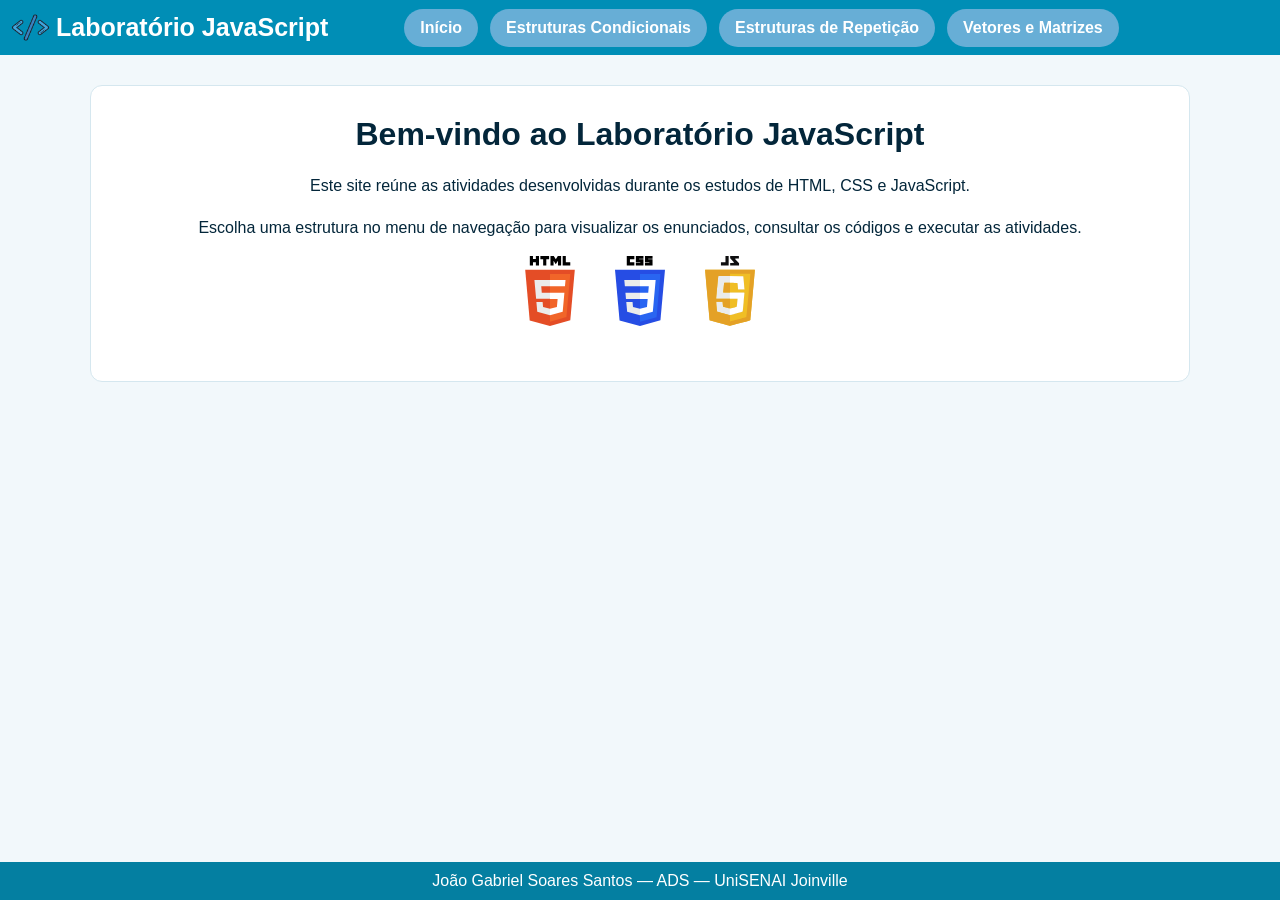
<file: index.html>
<!DOCTYPE html>
<html lang="pt-br">

<head>
    <meta charset="UTF-8">
    <meta name="viewport" content="width=device-width, initial-scale=1.0">

    <title>Laboratório JavaScript - Repositório de Atividades</title>

    <link rel="stylesheet" type="text/css" href="css/style.css">
</head>

<body>
    <header>
        <img src="img/logo.png" alt="Logo do Laboratório JavaScript">
        <h1>Laboratório JavaScript</h1>

        <nav class="menu-principal" aria-label="Navegação principal">
            <a class="opcao" href="index.html">Início</a>
            <a class="opcao" href="pages/condicionais/estruturas-condicionais.html">Estruturas Condicionais</a>
            <a class="opcao" href="pages/repeticao/estruturas-de-repeticao.html">Estruturas de Repetição</a>
            <a class="opcao" href="pages/arrays/arrays.html">Vetores e Matrizes</a>
        </nav>
    </header>

    <main>
        <section>
            <h2>Bem-vindo ao Laboratório JavaScript</h2>

            <p>
                Este site reúne as atividades desenvolvidas durante os estudos
                de HTML, CSS e JavaScript.
            </p>

            <p>
                Escolha uma estrutura no menu de navegação para visualizar os
                enunciados, consultar os códigos e executar as atividades.
            </p>
            <div class="tecnologias-pagina" role="group" aria-label="Tecnologias utilizadas no projeto">
                <img class="icone-tecnologia" src="img/html5.svg" alt="Logotipo do HTML5">
                <img class="icone-tecnologia" src="img/css3.svg" alt="Logotipo do CSS3">
                <img class="icone-tecnologia" src="img/javascript.svg" alt="Logotipo do JavaScript">
            </div>
        </section>
    </main>

    <footer>João Gabriel Soares Santos — ADS — UniSENAI Joinville</footer>
</body>

</html>
</file>
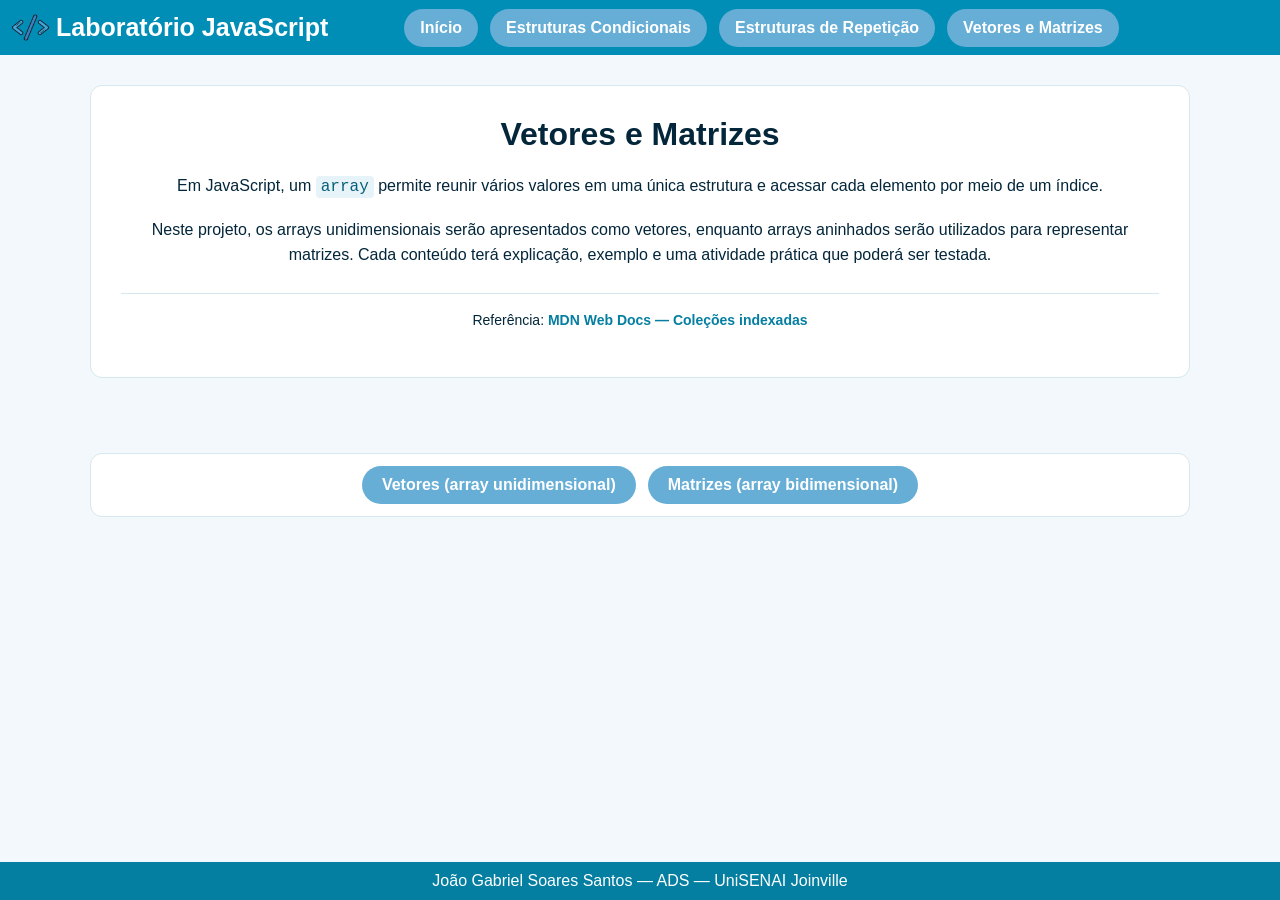
<file: pages/arrays/arrays.html>
<!DOCTYPE html>
<html lang="pt-br">

<head>
    <meta charset="UTF-8">
    <meta name="viewport" content="width=device-width, initial-scale=1.0">

    <title>Vetores e Matrizes - Laboratório JavaScript</title>

    <link rel="stylesheet" type="text/css" href="../../css/style.css">
</head>

<body>
    <header>
        <img src="../../img/logo.png" alt="Logo do Laboratório JavaScript">
        <h1>Laboratório JavaScript</h1>

        <nav class="menu-principal" aria-label="Navegação principal">
            <a class="opcao" href="../../index.html">Início</a>
            <a class="opcao" href="../condicionais/estruturas-condicionais.html">Estruturas Condicionais</a>
            <a class="opcao" href="../repeticao/estruturas-de-repeticao.html">Estruturas de Repetição</a>
            <a class="opcao" href="arrays.html">Vetores e Matrizes</a>
        </nav>
    </header>

    <main>
        <section class="introducao-categoria">
            <h2>Vetores e Matrizes</h2>

            <p>
                Em JavaScript, um <code>array</code> permite reunir vários valores
                em uma única estrutura e acessar cada elemento por meio de um índice.
            </p>

            <p>
                Neste projeto, os arrays unidimensionais serão apresentados como
                vetores, enquanto arrays aninhados serão utilizados para representar
                matrizes. Cada conteúdo terá explicação, exemplo e uma atividade prática
                que poderá ser testada.
            </p>

            <p class="fonte-conteudo">
                Referência:
                <a
                    href="https://developer.mozilla.org/pt-BR/docs/Web/JavaScript/Guide/Indexed_collections"
                    target="_blank" rel="noopener noreferrer">MDN Web Docs — Coleções indexadas
                </a>
            </p>
        </section>
    </main>

    <nav class="menu-conteudos" aria-label="Conteúdos de vetores e matrizes">
        <a class="opcao-conteudo" href="vetores.html">Vetores (array unidimensional)</a>
        <a class="opcao-conteudo" href="matrizes.html">Matrizes (array bidimensional)</a>
    </nav>

    <footer>João Gabriel Soares Santos — ADS — UniSENAI Joinville</footer>

</body>

</html>
</file>
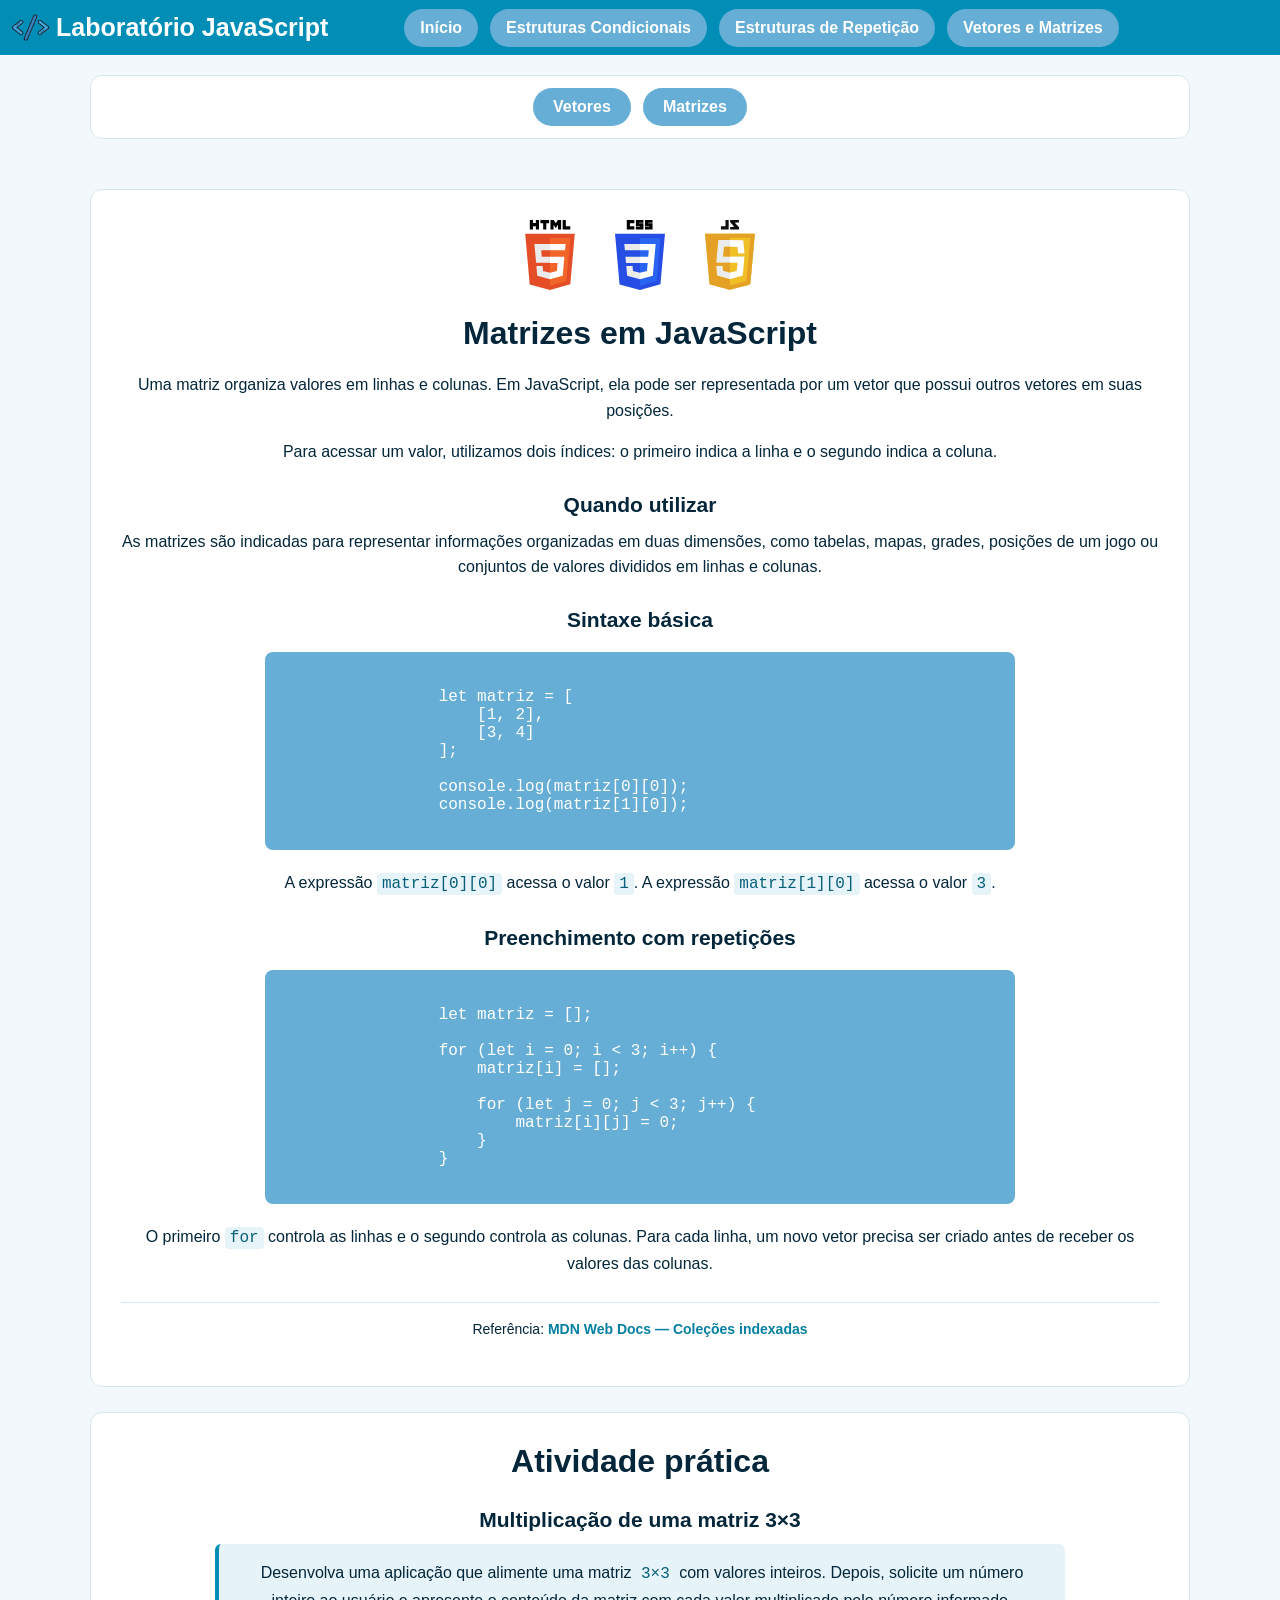
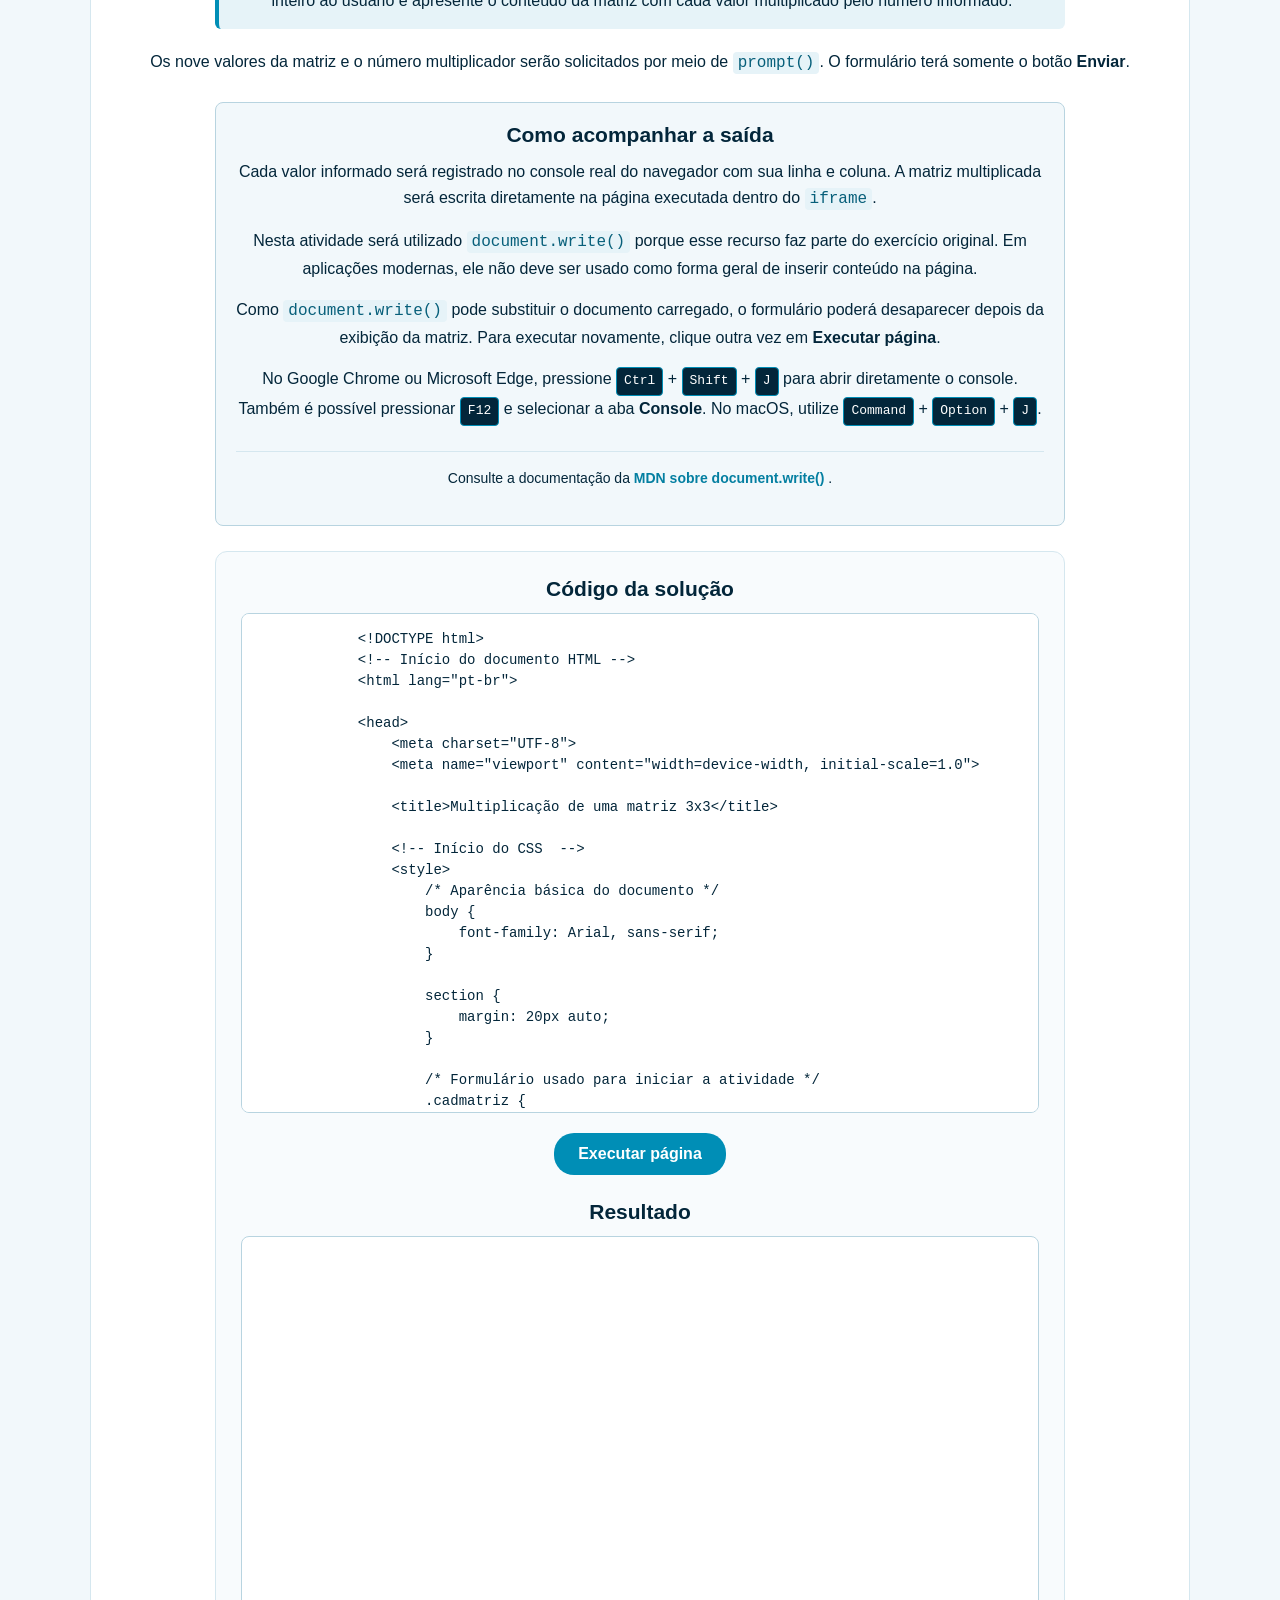
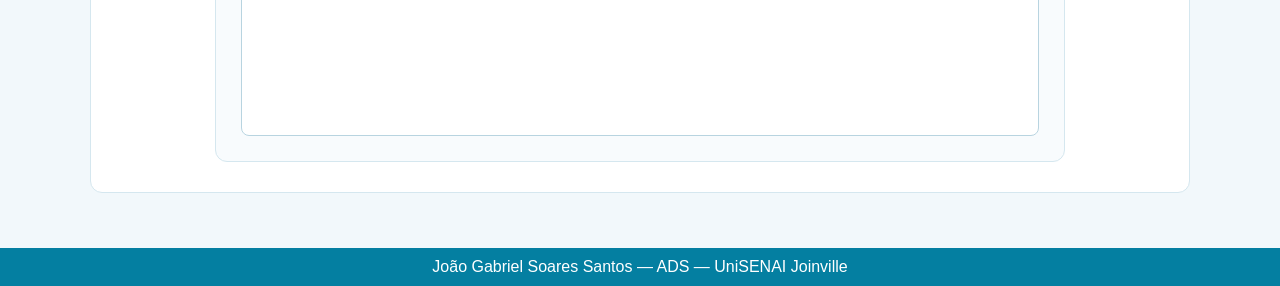
<file: pages/arrays/matrizes.html>
<!DOCTYPE html>
<html lang="pt-br">

<head>
    <meta charset="UTF-8">
    <meta name="viewport" content="width=device-width, initial-scale=1.0">

    <title>Matrizes - Laboratório JavaScript</title>

    <link rel="stylesheet" type="text/css" href="../../css/style.css">
</head>

<body>
    <header>
        <img src="../../img/logo.png" alt="Logo do Laboratório JavaScript">
        <h1>Laboratório JavaScript</h1>

        <nav class="menu-principal" aria-label="Navegação principal">
            <a class="opcao" href="../../index.html">Início</a>
            <a class="opcao" href="../condicionais/estruturas-condicionais.html">Estruturas Condicionais</a>
            <a class="opcao" href="../repeticao/estruturas-de-repeticao.html">Estruturas de Repetição</a>
            <a class="opcao" href="../arrays/arrays.html">Vetores e Matrizes</a>
        </nav>
    </header>

    <nav class="menu-conteudos" aria-label="Conteúdos de vetores e matrizes">
        <a class="opcao-conteudo" href="vetores.html">Vetores</a>
        <a class="opcao-conteudo" href="matrizes.html">Matrizes</a>
    </nav>

    <main>
        <section class="explicacao-estrutura">
            <div class="tecnologias-pagina">
                <img src="../../img/html5.svg" alt="HTML5">
                <img src="../../img/css3.svg" alt="CSS3">
                <img src="../../img/javascript.svg" alt="JavaScript">
            </div>

            <h2>Matrizes em JavaScript</h2>

            <p>
                Uma matriz organiza valores em linhas e colunas. Em JavaScript,
                ela pode ser representada por um vetor que possui outros vetores
                em suas posições.
            </p>

            <p>
                Para acessar um valor, utilizamos dois índices: o primeiro indica
                a linha e o segundo indica a coluna.
            </p>

            <h3>Quando utilizar</h3>

            <p>
                As matrizes são indicadas para representar informações organizadas
                em duas dimensões, como tabelas, mapas, grades, posições de um jogo
                ou conjuntos de valores divididos em linhas e colunas.
            </p>

            <h3>Sintaxe básica</h3>

            <pre><code>
                let matriz = [
                    [1, 2],
                    [3, 4]
                ];

                console.log(matriz[0][0]);
                console.log(matriz[1][0]);
            </code></pre>

            <p>
                A expressão <code>matriz[0][0]</code> acessa o valor
                <code>1</code>. A expressão <code>matriz[1][0]</code>
                acessa o valor <code>3</code>.
            </p>

            <h3>Preenchimento com repetições</h3>

            <pre><code>
                let matriz = [];

                for (let i = 0; i &lt; 3; i++) {
                    matriz[i] = [];

                    for (let j = 0; j &lt; 3; j++) {
                        matriz[i][j] = 0;
                    }
                }
            </code></pre>

            <p>
                O primeiro <code>for</code> controla as linhas e o segundo
                controla as colunas. Para cada linha, um novo vetor precisa ser
                criado antes de receber os valores das colunas.
            </p>

            <p class="fonte-conteudo">
                Referência:
                <a
                    href="https://developer.mozilla.org/pt-BR/docs/Web/JavaScript/Guide/Indexed_collections"
                    target="_blank"
                    rel="noopener noreferrer">
                    MDN Web Docs — Coleções indexadas
                </a>
            </p>
        </section>

        <section class="atividade-estrutura">
            <h2>Atividade prática</h2>
            <h3>Multiplicação de uma matriz 3×3</h3>

            <p class="enunciado-atividade">
                Desenvolva uma aplicação que alimente uma matriz
                <code>3×3</code> com valores inteiros. Depois, solicite um número
                inteiro ao usuário e apresente o conteúdo da matriz com cada valor
                multiplicado pelo número informado.
            </p>

            <p>
                Os nove valores da matriz e o número multiplicador serão
                solicitados por meio de <code>prompt()</code>. O formulário terá
                somente o botão <strong>Enviar</strong>.
            </p>

            <div class="orientacao-console">
                <h3>Como acompanhar a saída</h3>

                <p>
                    Cada valor informado será registrado no console real do
                    navegador com sua linha e coluna. A matriz multiplicada será
                    escrita diretamente na página executada dentro do
                    <code>iframe</code>.
                </p>

                <p>
                    Nesta atividade será utilizado <code>document.write()</code>
                    porque esse recurso faz parte do exercício original. Em
                    aplicações modernas, ele não deve ser usado como forma geral
                    de inserir conteúdo na página.
                </p>

                <p>
                    Como <code>document.write()</code> pode substituir o documento
                    carregado, o formulário poderá desaparecer depois da exibição
                    da matriz. Para executar novamente, clique outra vez em
                    <strong>Executar página</strong>.
                </p>

                <p>
                    No Google Chrome ou Microsoft Edge, pressione
                    <kbd>Ctrl</kbd> + <kbd>Shift</kbd> + <kbd>J</kbd>
                    para abrir diretamente o console. Também é possível pressionar
                    <kbd>F12</kbd> e selecionar a aba <strong>Console</strong>.
                    No macOS, utilize
                    <kbd>Command</kbd> + <kbd>Option</kbd> + <kbd>J</kbd>.
                </p>

                <p class="fonte-conteudo">
                    Consulte a documentação da
                    <a
                        href="https://developer.mozilla.org/en-US/docs/Web/API/Document/write"
                        target="_blank" rel="noopener noreferrer"> MDN sobre document.write()
                    </a>.
                </p>
            </div>

            <div class="testador-atividade">
                <h3>Código da solução</h3>

                <textarea readonly id="codigo-matrizes" name="fonte">
            <!DOCTYPE html>
            <!-- Início do documento HTML -->
            <html lang="pt-br">

            <head>
                <meta charset="UTF-8">
                <meta name="viewport" content="width=device-width, initial-scale=1.0">

                <title>Multiplicação de uma matriz 3x3</title>

                <!-- Início do CSS  -->
                <style>
                    /* Aparência básica do documento */
                    body {
                        font-family: Arial, sans-serif;
                    }

                    section {
                        margin: 20px auto;
                    }

                    /* Formulário usado para iniciar a atividade */
                    .cadmatriz {
                        width: 300px;
                        margin: 0 auto 10px;
                        font-weight: bold;
                    }

                    .cadmatriz button {
                        display: block;
                        width: 40%;
                        margin: 0 auto;
                        background-color: #b1ccf5;
                        font-weight: bold;
                        font-size: 16px;
                    }

                    h2 {
                        margin-top: 0;
                        margin-bottom: 10px;
                        text-align: center;
                        font-size: 50px;
                    }
                </style>
                <!-- Fim do CSS -->
            </head>

            <!-- Início do conteúdo HTML -->
            <body>

                <section>
                    <h2>Multiplicação de uma matriz 3×3</h2>

                    <form name="frmmatriz" action="#" method="get" onsubmit="return validaFormulario()">

                        <fieldset class="cadmatriz">
                            <legend>Executar multiplicação</legend>

                            <br><br>

                            <button type="submit">Enviar</button>
                        </fieldset>
                    </form>
                </section>

                <!-- Fim do conteúdo HTML -->

                <!-- Início do JavaScript  -->
                <script type="text/javascript">
                    function validaFormulario() {
                        // Estado inicial: matriz vazia e quantidade de linhas e colunas.
                        let matriz = [];
                        let linhas = 3;
                        let colunas = 3;

                        // Entrada: percorre linhas e colunas para preencher a matriz.
                        for (let i = 0; i < linhas; i++) {
                            matriz[i] = [];

                            for (let j = 0; j < colunas; j++) {
                                matriz[i][j] = parseInt(prompt(`Digite o valor da linha ${i + 1} e coluna ${j + 1}:`));

                                console.log(`O valor informado para a linha ${i + 1}, coluna ${j + 1} é: ${matriz[i][j]}`);
                            }
                        }

                        // Entrada complementar: recebe o número usado na multiplicação.
                        let numeroInformado = parseInt(prompt("Digite um número inteiro para multiplicar a matriz:"));

                        // Saída: escreve o título e o resultado no documento executado.
                        document.write("<h2>Matriz multiplicada por " + numeroInformado + "</h2>");

                        // Processamento: percorre novamente a matriz e multiplica cada posição.
                        for (let i = 0; i < linhas; i++) {
                            for (let j = 0; j < colunas; j++) {
                                document.write((matriz[i][j] * numeroInformado) + "&nbsp;&nbsp;");
                            }

                            document.write("<br>");
                        }

                        return false;
                    }
                </script>
                <!-- Fim do JavaScript -->

            </body>

            </html>
            <!-- Fim do documento HTML -->
                </textarea>

                <button
                    type="button"
                    onclick="document.getElementById('resultado-matrizes').srcdoc =
                            document.getElementById('codigo-matrizes').value;">
                    Executar página
                </button>

                <h3>Resultado</h3>

                <iframe
                    id="resultado-matrizes"
                    title="Resultado da atividade de multiplicação de uma matriz 3 por 3"
                    sandbox="allow-scripts allow-forms allow-modals">
                </iframe>
            </div>
        </section>
    </main>

    <footer>João Gabriel Soares Santos — ADS — UniSENAI Joinville</footer>

</body>

</html>
</file>
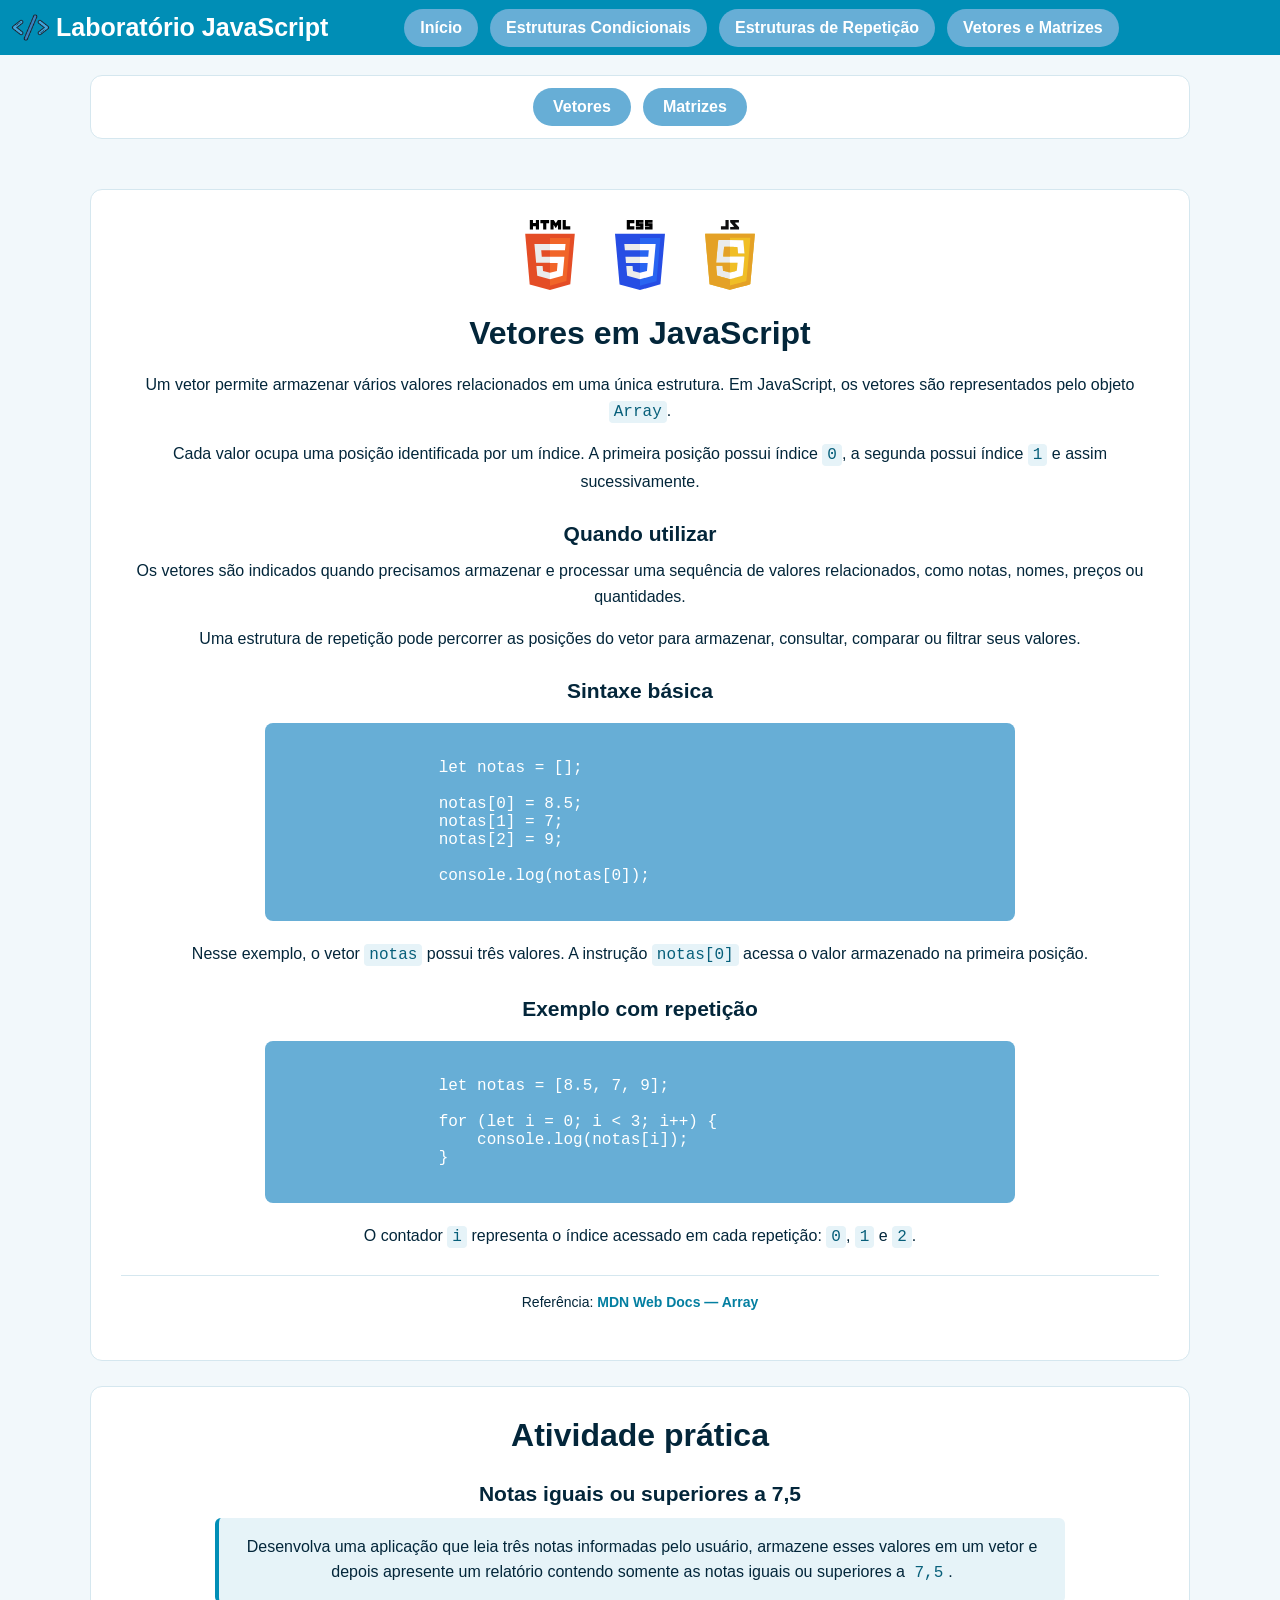
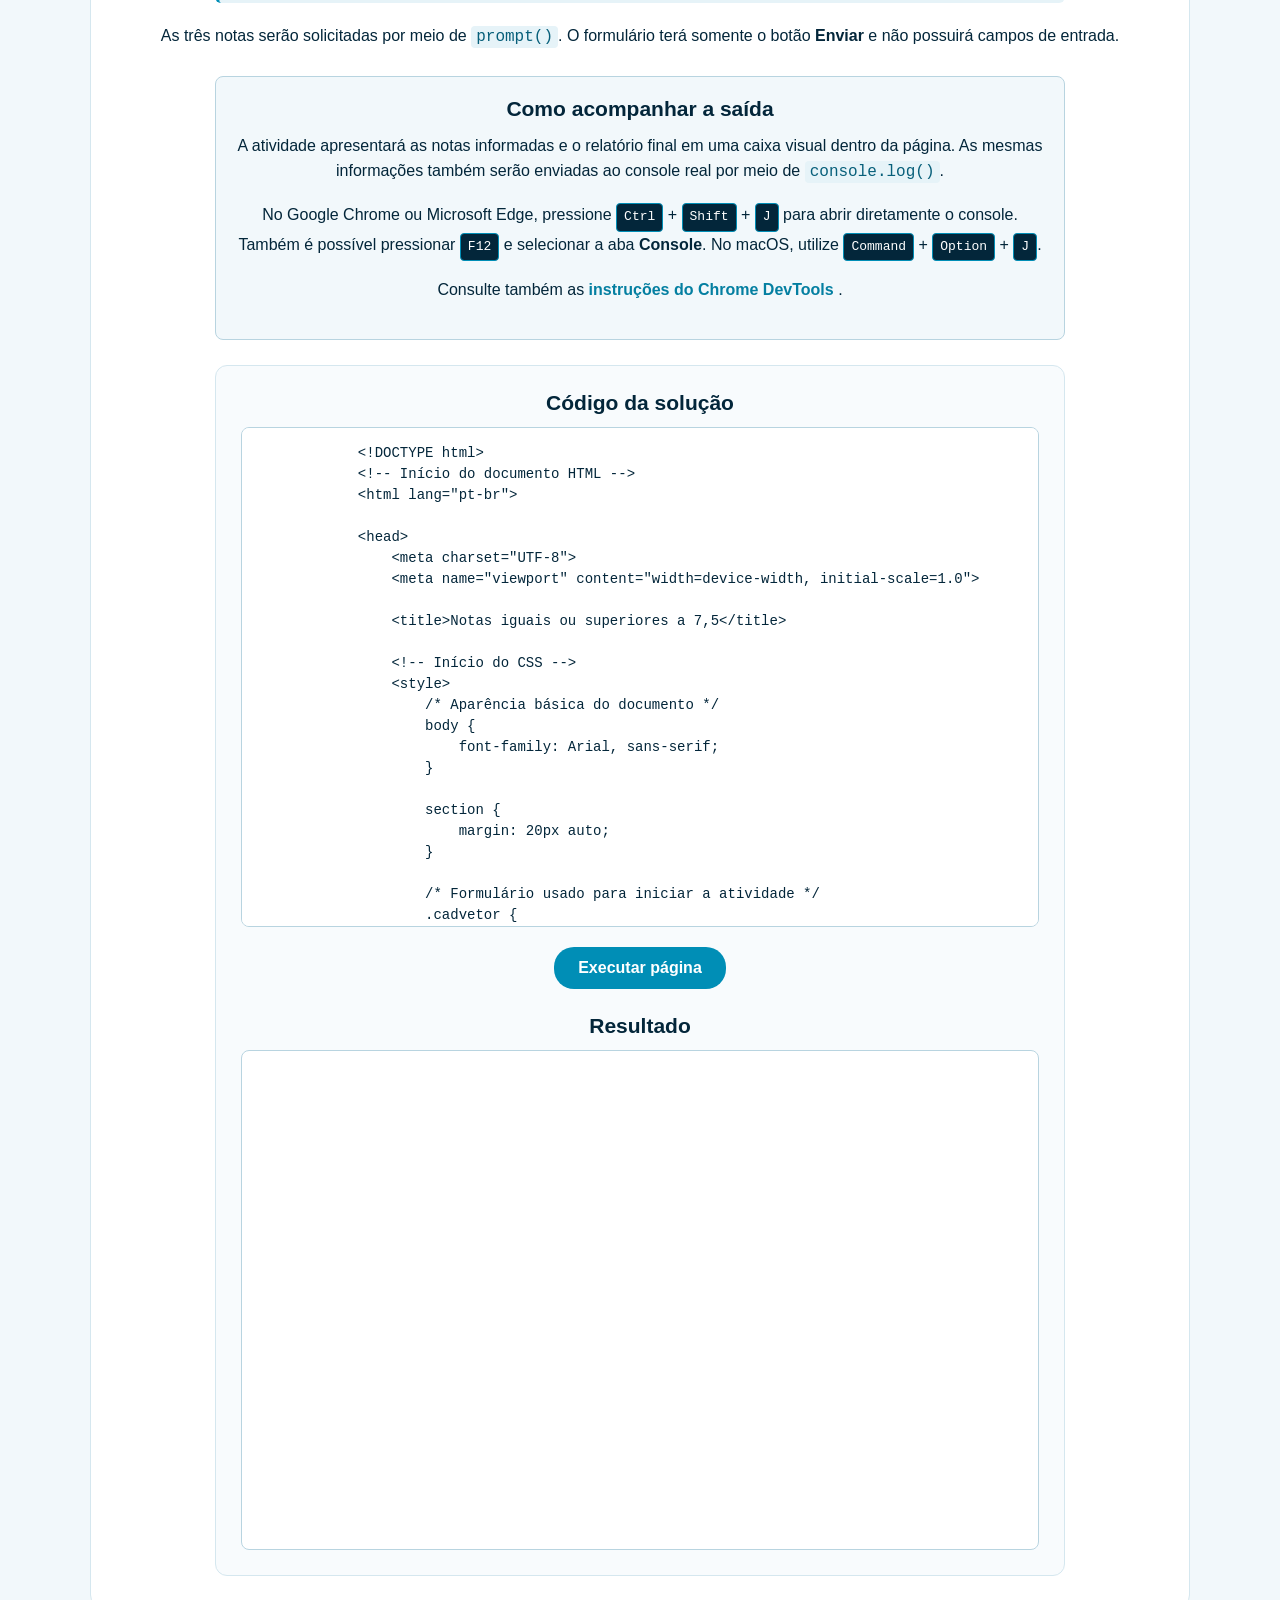
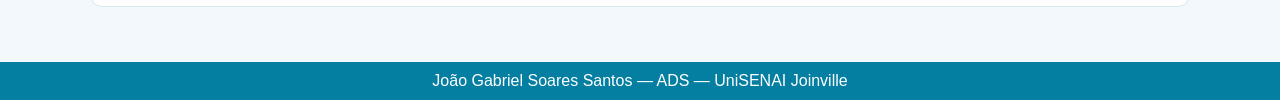
<file: pages/arrays/vetores.html>
<!DOCTYPE html>
<html lang="pt-br">

<head>
    <meta charset="UTF-8">
    <meta name="viewport" content="width=device-width, initial-scale=1.0">

    <title>Vetores - Laboratório JavaScript</title>

    <link rel="stylesheet" type="text/css" href="../../css/style.css">
</head>

<body>
    <header>
        <img src="../../img/logo.png" alt="Logo do Laboratório JavaScript">
        <h1>Laboratório JavaScript</h1>

        <nav class="menu-principal" aria-label="Navegação principal">
            <a class="opcao" href="../../index.html">Início</a>
            <a class="opcao" href="../condicionais/estruturas-condicionais.html">Estruturas Condicionais</a>
            <a class="opcao" href="../repeticao/estruturas-de-repeticao.html">Estruturas de Repetição</a>
            <a class="opcao" href="../arrays/arrays.html">Vetores e Matrizes</a>
        </nav>
    </header>

    <nav class="menu-conteudos" aria-label="Conteúdos de vetores e matrizes">
        <a class="opcao-conteudo" href="vetores.html">Vetores</a>
        <a class="opcao-conteudo" href="matrizes.html">Matrizes</a>
    </nav>

    <main>
        <section class="explicacao-estrutura">
            <div class="tecnologias-pagina">
                <img src="../../img/html5.svg" alt="HTML5">
                <img src="../../img/css3.svg" alt="CSS3">
                <img src="../../img/javascript.svg" alt="JavaScript">
            </div>

            <h2>Vetores em JavaScript</h2>

            <p>
                Um vetor permite armazenar vários valores relacionados em uma
                única estrutura. Em JavaScript, os vetores são representados
                pelo objeto <code>Array</code>.
            </p>

            <p>
                Cada valor ocupa uma posição identificada por um índice.
                A primeira posição possui índice <code>0</code>, a segunda
                possui índice <code>1</code> e assim sucessivamente.
            </p>

            <h3>Quando utilizar</h3>

            <p>
                Os vetores são indicados quando precisamos armazenar e processar
                uma sequência de valores relacionados, como notas, nomes, preços
                ou quantidades.
            </p>

            <p>
                Uma estrutura de repetição pode percorrer as posições do vetor
                para armazenar, consultar, comparar ou filtrar seus valores.
            </p>

            <h3>Sintaxe básica</h3>

            <pre><code>
                let notas = [];

                notas[0] = 8.5;
                notas[1] = 7;
                notas[2] = 9;

                console.log(notas[0]);
            </code></pre>

            <p>
                Nesse exemplo, o vetor <code>notas</code> possui três valores.
                A instrução <code>notas[0]</code> acessa o valor armazenado na
                primeira posição.
            </p>

            <h3>Exemplo com repetição</h3>

            <pre><code>
                let notas = [8.5, 7, 9];

                for (let i = 0; i &lt; 3; i++) {
                    console.log(notas[i]);
                }
            </code></pre>

            <p>
                O contador <code>i</code> representa o índice acessado em cada
                repetição: <code>0</code>, <code>1</code> e <code>2</code>.
            </p>

            <p class="fonte-conteudo">
                Referência:
                <a
                    href="https://developer.mozilla.org/pt-BR/docs/Web/JavaScript/Reference/Global_Objects/Array"
                    target="_blank" rel="noopener noreferrer"> MDN Web Docs — Array
                </a>
            </p>
        </section>

        <section class="atividade-estrutura">
            <h2>Atividade prática</h2>
            <h3>Notas iguais ou superiores a 7,5</h3>

            <p class="enunciado-atividade">
                Desenvolva uma aplicação que leia três notas informadas pelo
                usuário, armazene esses valores em um vetor e depois apresente
                um relatório contendo somente as notas iguais ou superiores
                a <code>7,5</code>.
            </p>

            <p>
                As três notas serão solicitadas por meio de
                <code>prompt()</code>. O formulário terá somente o botão
                <strong>Enviar</strong> e não possuirá campos de entrada.
            </p>

            <div class="orientacao-console">
                <h3>Como acompanhar a saída</h3>

                <p>
                    A atividade apresentará as notas informadas e o relatório
                    final em uma caixa visual dentro da página. As mesmas
                    informações também serão enviadas ao console real por meio
                    de <code>console.log()</code>.
                </p>

                <p>
                    No Google Chrome ou Microsoft Edge, pressione
                    <kbd>Ctrl</kbd> + <kbd>Shift</kbd> + <kbd>J</kbd>
                    para abrir diretamente o console. Também é possível pressionar
                    <kbd>F12</kbd> e selecionar a aba <strong>Console</strong>.
                    No macOS, utilize
                    <kbd>Command</kbd> + <kbd>Option</kbd> + <kbd>J</kbd>.
                </p>

                <p>
                    Consulte também as
                    <a
                        href="https://developer.chrome.com/docs/devtools/open/"
                        target="_blank" rel="noopener noreferrer">
                        instruções do Chrome DevTools
                    </a>.
                </p>
            </div>

            <div class="testador-atividade">
                <h3>Código da solução</h3>

                <textarea readonly id="codigo-vetores" name="fonte">
            <!DOCTYPE html>
            <!-- Início do documento HTML -->
            <html lang="pt-br">

            <head>
                <meta charset="UTF-8">
                <meta name="viewport" content="width=device-width, initial-scale=1.0">

                <title>Notas iguais ou superiores a 7,5</title>

                <!-- Início do CSS -->
                <style>
                    /* Aparência básica do documento */
                    body {
                        font-family: Arial, sans-serif;
                    }

                    section {
                        margin: 20px auto;
                    }

                    /* Formulário usado para iniciar a atividade */
                    .cadvetor {
                        width: 300px;
                        margin: 0 auto 10px;
                        font-weight: bold;
                    }

                    .cadvetor button {
                        display: block;
                        width: 40%;
                        margin: 0 auto;
                        background-color: #b1ccf5;
                        font-weight: bold;
                        font-size: 16px;
                    }

                    h2 {
                        margin-top: 0;
                        margin-bottom: 10px;
                        text-align: center;
                        font-size: 50px;
                    }

                    /* Título e caixa que reproduzem visualmente a saída do console */
                    .titulo-console {
                        margin-bottom: 8px;
                        text-align: center;
                    }

                    .console-saida {
                        box-sizing: border-box;
                        width: 90%;
                        max-width: 650px;
                        min-height: 80px;
                        margin: 20px auto;
                        padding: 10px;
                        overflow-wrap: anywhere;
                        color: #f5f5f5;
                        background-color: #1e1e1e;
                        border-radius: 4px;
                        font-family: Consolas, "Courier New", monospace;
                        line-height: 1.5;
                        white-space: pre-wrap;
                    }
                </style>
                <!-- Fim do CSS -->
            </head>

            <!-- Início do conteúdo HTML -->
            <body>

                <section>
                    <h2>Notas iguais ou superiores a 7,5</h2>

                    <form
                        name="frmvetor"
                        action="#"
                        method="get"
                        onsubmit="return validaFormulario()">

                        <fieldset class="cadvetor">
                            <legend>Consultar notas</legend>

                            <br><br>

                            <button type="submit">Enviar</button>
                        </fieldset>
                    </form>

                    <h3 class="titulo-console">Saída do console</h3>

                    <pre
                        id="console-saida"
                        class="console-saida">A saída aparecerá aqui.</pre>
                </section>

                <!-- Fim do conteúdo HTML visível -->

                <!-- Início do JavaScript -->
                <script type="text/javascript">
                    function validaFormulario() {
                        let consoleSaida = document.getElementById("console-saida");

                        consoleSaida.textContent = "";

                        // Estado inicial: índice de repetição e vetor que armazenará as notas.
                        let i;
                        let notas = [];

                        // Entrada: preenche as três posições do vetor.
                        for (i = 0; i < 3; i++) {
                            notas[i] = parseFloat(prompt("Digite a " + (i+1) + "ª nota:"));

                            let mensagemNota = "A nota informada para a posição " + (i+1) + " é: " + notas[i];

                            console.log(mensagemNota);
                            consoleSaida.textContent += mensagemNota + "\n";
                        }

                        // Prepara o título que separa a coleta do relatório final.
                        let tituloRelatorio = "Notas iguais ou superiores a 7,5";

                        console.log("");
                        console.log("");
                        console.log(tituloRelatorio);

                        consoleSaida.textContent += "\n\n" + tituloRelatorio + "\n";

                        // Processamento e saída: exibe somente as notas a partir de 7,5.
                        for (i = 0; i < 3; i++) {
                            if (notas[i] >= 7.5) {
                                console.log(notas[i]);
                                consoleSaida.textContent += notas[i] + "\n";
                            }
                        }

                        return false;
                    }
                </script>
                <!-- Fim do JavaScript -->

            </body>

            </html>
            <!-- Fim do documento HTML -->
                </textarea>

                <button
                    type="button"
                    onclick="document.getElementById('resultado-vetores').srcdoc =
                            document.getElementById('codigo-vetores').value;">
                    Executar página
                </button>

                <h3>Resultado</h3>

                <iframe
                    id="resultado-vetores"
                    title="Resultado da atividade de notas iguais ou superiores a 7,5"
                    sandbox="allow-scripts allow-forms allow-modals">
                </iframe>
            </div>
        </section>
    </main>

    <footer>João Gabriel Soares Santos — ADS — UniSENAI Joinville</footer>

</body>

</html>
</file>
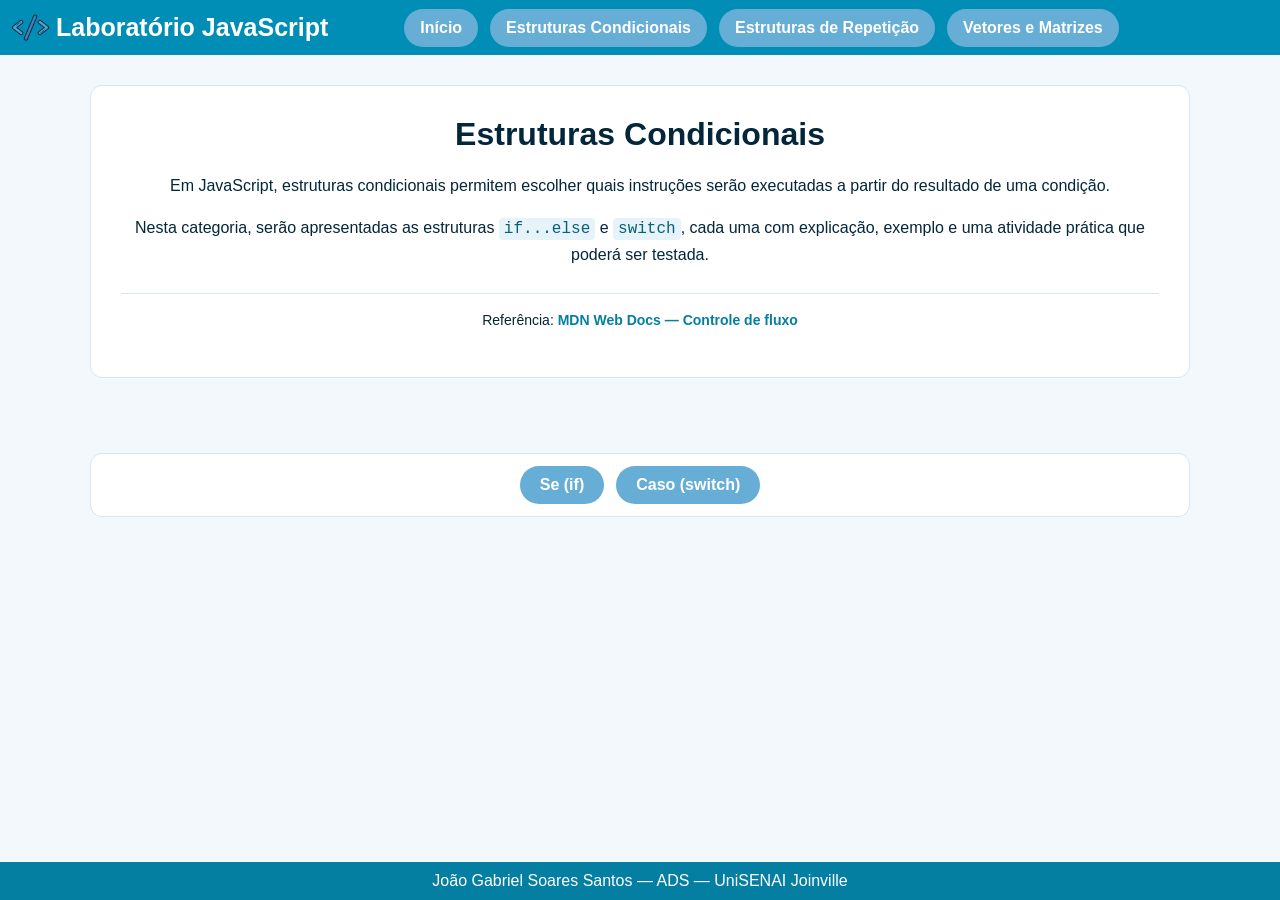
<file: pages/condicionais/estruturas-condicionais.html>
<!DOCTYPE html>
<html lang="pt-br">

<head>
    <meta charset="UTF-8">
    <meta name="viewport" content="width=device-width, initial-scale=1.0">

    <title>Estruturas Condicionais - Laboratório JavaScript</title>

    <link rel="stylesheet" type="text/css" href="../../css/style.css">
</head>

<body>
    <header>
        <img src="../../img/logo.png" alt="Logo do Laboratório JavaScript">
        <h1>Laboratório JavaScript</h1>

        <nav class="menu-principal" aria-label="Navegação principal">
            <a class="opcao" href="../../index.html">Início</a>
            <a class="opcao" href="estruturas-condicionais.html">Estruturas Condicionais</a>
            <a class="opcao" href="../repeticao/estruturas-de-repeticao.html">Estruturas de Repetição</a>
            <a class="opcao" href="../arrays/arrays.html">Vetores e Matrizes</a>
        </nav>
    </header>

    <main>
        <section class="introducao-categoria">
            <h2>Estruturas Condicionais</h2>

            <p>
                Em JavaScript, estruturas condicionais permitem escolher quais
                instruções serão executadas a partir do resultado de uma condição.
            </p>

            <p>
                Nesta categoria, serão apresentadas as estruturas <code>if...else</code> e <code>switch</code>,
                cada uma com explicação, exemplo e uma atividade prática que poderá ser testada.
            </p>

            <p class="fonte-conteudo">
                Referência:
                <a
                    href="https://developer.mozilla.org/pt-BR/docs/Web/JavaScript/Guide/Control_flow_and_error_handling"
                    target="_blank" rel="noopener noreferrer"> MDN Web Docs — Controle de fluxo
                </a>
            </p>
        </section>
    </main>

    <nav class="menu-conteudos" aria-label="Conteúdos de estruturas condicionais">
        <a class="opcao-conteudo" href="if.html">Se (if)</a>
        <a class="opcao-conteudo" href="switch.html">Caso (switch)</a>
    </nav>

    <footer>João Gabriel Soares Santos — ADS — UniSENAI Joinville</footer>

</body>

</html>
</file>
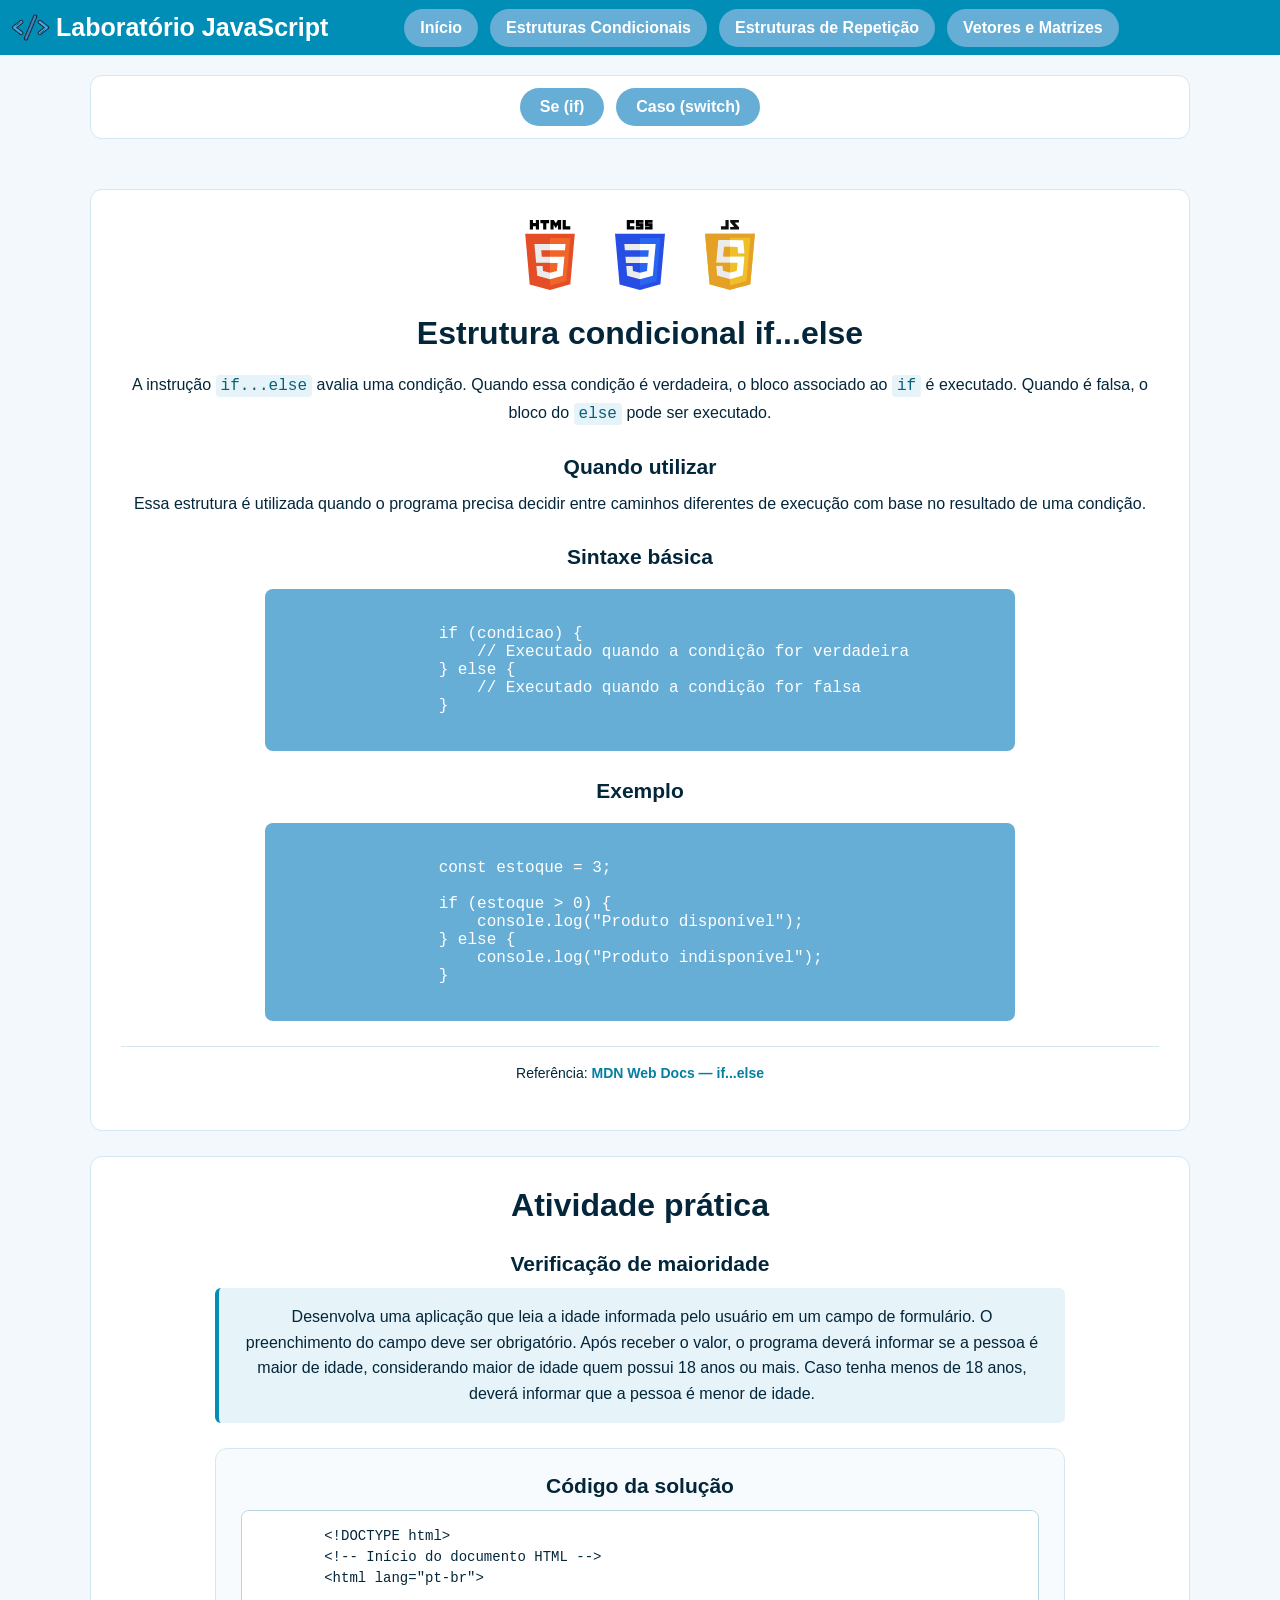
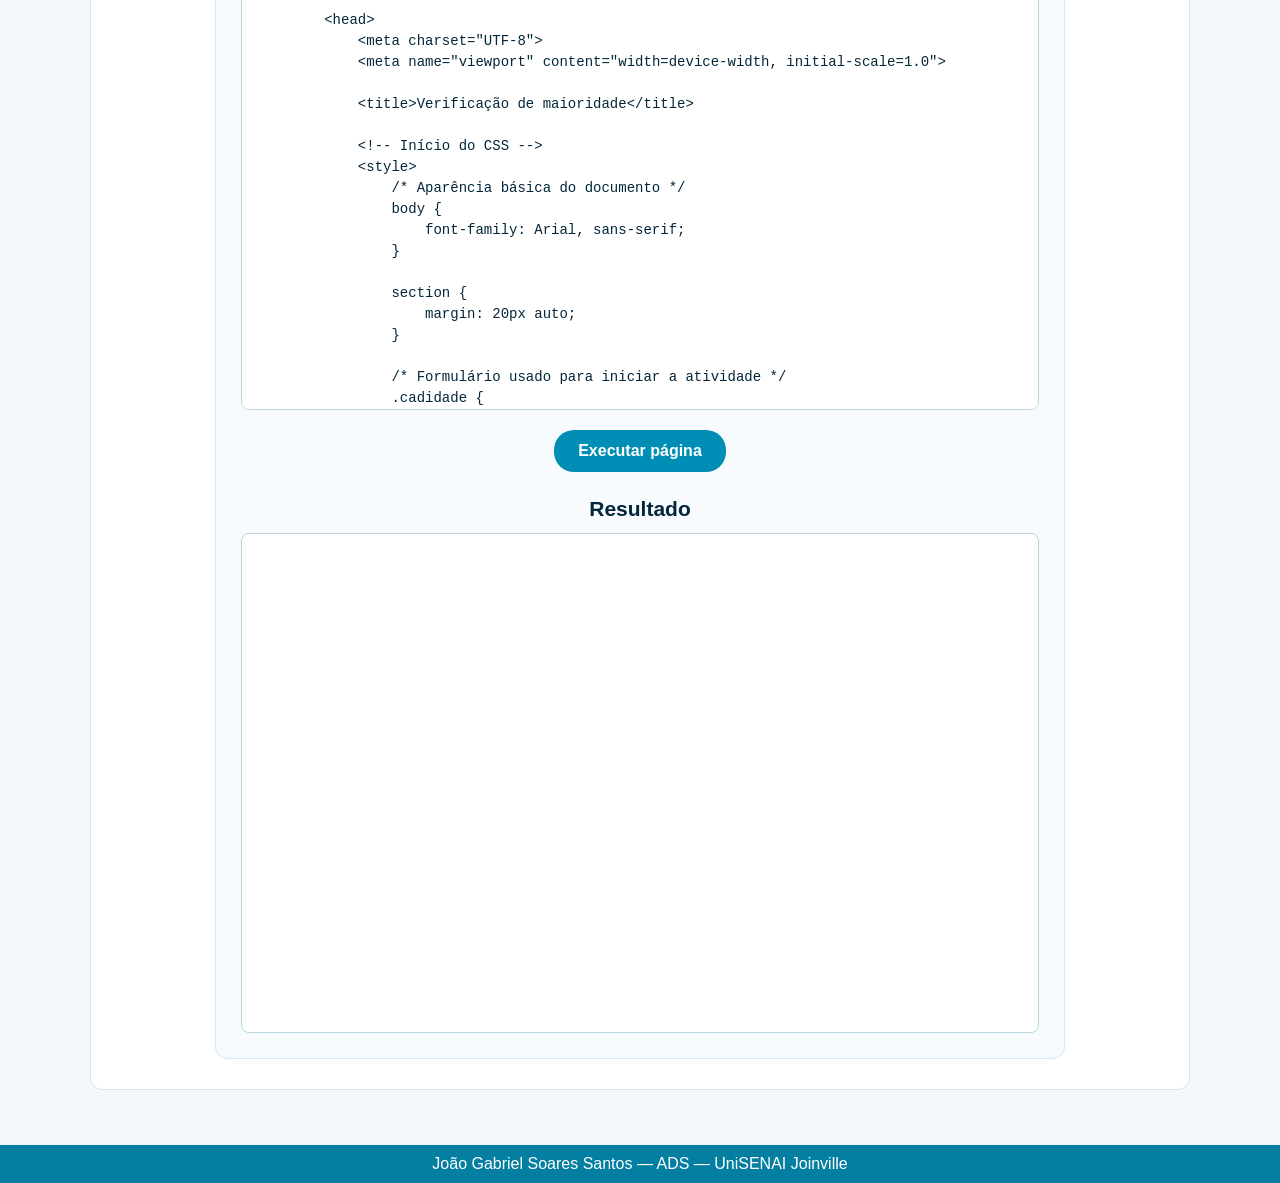
<file: pages/condicionais/if.html>
<!DOCTYPE html>
<html lang="pt-br">

<head>
    <meta charset="UTF-8">
    <meta name="viewport" content="width=device-width, initial-scale=1.0">

    <title>if...else - Laboratório JavaScript</title>

    <link rel="stylesheet" type="text/css" href="../../css/style.css">
</head>

<body>
    <header>
        <img src="../../img/logo.png" alt="Logo do Laboratório JavaScript">
        <h1>Laboratório JavaScript</h1>

        <nav class="menu-principal" aria-label="Navegação principal">
            <a class="opcao" href="../../index.html">Início</a>
            <a class="opcao" href="../condicionais/estruturas-condicionais.html">Estruturas Condicionais</a>
            <a class="opcao" href="../repeticao/estruturas-de-repeticao.html">Estruturas de Repetição</a>
            <a class="opcao" href="../arrays/arrays.html">Vetores e Matrizes</a>
        </nav>
    </header>

    <nav class="menu-conteudos" aria-label="Conteúdos de estruturas condicionais">
        <a class="opcao-conteudo" href="if.html">Se (if)</a>
        <a class="opcao-conteudo" href="switch.html">Caso (switch)</a>
    </nav>

    <main>
        <section class="explicacao-estrutura">
            <div class="tecnologias-pagina">
                <img src="../../img/html5.svg" alt="HTML5">
                <img src="../../img/css3.svg" alt="CSS3">
                <img src="../../img/javascript.svg" alt="JavaScript">
            </div>

            <h2>Estrutura condicional if...else</h2>

            <p>
                A instrução <code>if...else</code> avalia uma condição. Quando
                essa condição é verdadeira, o bloco associado ao <code>if</code>
                é executado. Quando é falsa, o bloco do <code>else</code> pode
                ser executado.
            </p>

            <h3>Quando utilizar</h3>

            <p>
                Essa estrutura é utilizada quando o programa precisa decidir
                entre caminhos diferentes de execução com base no resultado de
                uma condição.
            </p>

            <h3>Sintaxe básica</h3>

            <pre><code>
                if (condicao) {
                    // Executado quando a condição for verdadeira
                } else {
                    // Executado quando a condição for falsa
                }
            </code></pre>

            <h3>Exemplo</h3>

            <pre><code>
                const estoque = 3;

                if (estoque &gt; 0) {
                    console.log("Produto disponível");
                } else {
                    console.log("Produto indisponível");
                }
            </code></pre>

            <p class="fonte-conteudo">
                Referência:
                <a
                    href="https://developer.mozilla.org/pt-BR/docs/Web/JavaScript/Reference/Statements/if...else"
                    target="_blank" rel="noopener noreferrer">MDN Web Docs — if...else
                </a>
            </p>
        </section>

        <section class="atividade-estrutura">
            <h2>Atividade prática</h2>
            <h3>Verificação de maioridade</h3>

            <p class="enunciado-atividade">
                Desenvolva uma aplicação que leia a idade informada pelo usuário
                em um campo de formulário. O preenchimento do campo deve ser
                obrigatório. Após receber o valor, o programa deverá informar se
                a pessoa é maior de idade, considerando maior de idade quem possui
                18 anos ou mais. Caso tenha menos de 18 anos, deverá informar que
                a pessoa é menor de idade.
            </p>

            <div class="testador-atividade">
                <h3>Código da solução</h3>

                <textarea readonly id="codigo-if" name="fonte">
        <!DOCTYPE html>
        <!-- Início do documento HTML -->
        <html lang="pt-br">

        <head>
            <meta charset="UTF-8">
            <meta name="viewport" content="width=device-width, initial-scale=1.0">

            <title>Verificação de maioridade</title>

            <!-- Início do CSS -->
            <style>
                /* Aparência básica do documento */
                body {
                    font-family: Arial, sans-serif;
                }

                section {
                    margin: 20px auto;
                }

                /* Formulário usado para iniciar a atividade */
                .cadidade {
                    width: 300px;
                    margin: 0 auto 10px;
                    font-weight: bold;
                }

                .cadidade input {
                    box-sizing: border-box;
                    width: 100%;
                    margin: 5px auto;
                    padding: 5px;
                }

                .cadidade button {
                    width: 30%;
                    margin: 0 9%;
                    background-color: #b1ccf5;
                    font-weight: bold;
                    font-size: 16px;
                }

                label {
                    display: block;
                }

                h2 {
                    margin-top: 0;
                    margin-bottom: 10px;
                    text-align: center;
                    font-size: 50px;
                }
            </style>
            <!-- Fim do CSS -->
        </head>

        <!-- Início do conteúdo HTML -->
        <body>

            <section>
                <h2>Verificação de maioridade</h2>

                <form name="frmidade"
                    action="#"
                    method="get"
                    onsubmit="return validaFormulario()">

                    <fieldset class="cadidade">
                        <legend>Entrada de dados</legend>

                        <br>

                        <label for="idade">Idade:</label>
                        <input type="text" name="txtidade" id="idade">

                        <br><br>

                        <button type="reset">Limpar</button>
                        <button type="submit">Enviar</button>
                    </fieldset>
                </form>
            </section>

            <!-- Fim do conteúdo HTML -->

            <!-- Início do JavaScript -->
            <script type="text/javascript">
                function validaFormulario() {
                    // Entrada: lê o valor digitado no campo de idade.
                    let idade = document.getElementById("idade").value;

                    // Validação: impede a execução quando o campo está vazio.
                    if (idade === "") {
                        alert("Preencha o campo de idade.");
                        document.getElementById("idade").focus();
                        return false;
                    } else {
                        // Processamento: converte o texto recebido em um número inteiro.
                        let idadeValidada = parseInt(idade);

                        // Decisão e saída: compara a idade com 18 e informa o resultado.
                        if (idadeValidada >= 18) {
                            alert("Sua idade é " + idadeValidada + " e você é maior de idade.");
                        } else {
                            alert("Sua idade é " + idadeValidada + " e você é menor de idade.");
                        }
                    }

                    return false;
                }
            </script>
            <!-- Fim do JavaScript -->

        </body>

        </html>
        <!-- Fim do documento HTML -->
                </textarea>

                <button
                    type="button"
                    onclick="document.getElementById('resultado-if').srcdoc =
                            document.getElementById('codigo-if').value;">
                    Executar página
                </button>

                <h3>Resultado</h3>

                <iframe
                    id="resultado-if"
                    title="Resultado da atividade de verificação de maioridade"
                    sandbox="allow-scripts allow-forms allow-modals">
                </iframe>
            </div>
        </section>
    </main>

    <footer>João Gabriel Soares Santos — ADS — UniSENAI Joinville</footer>

</body>

</html>
</file>
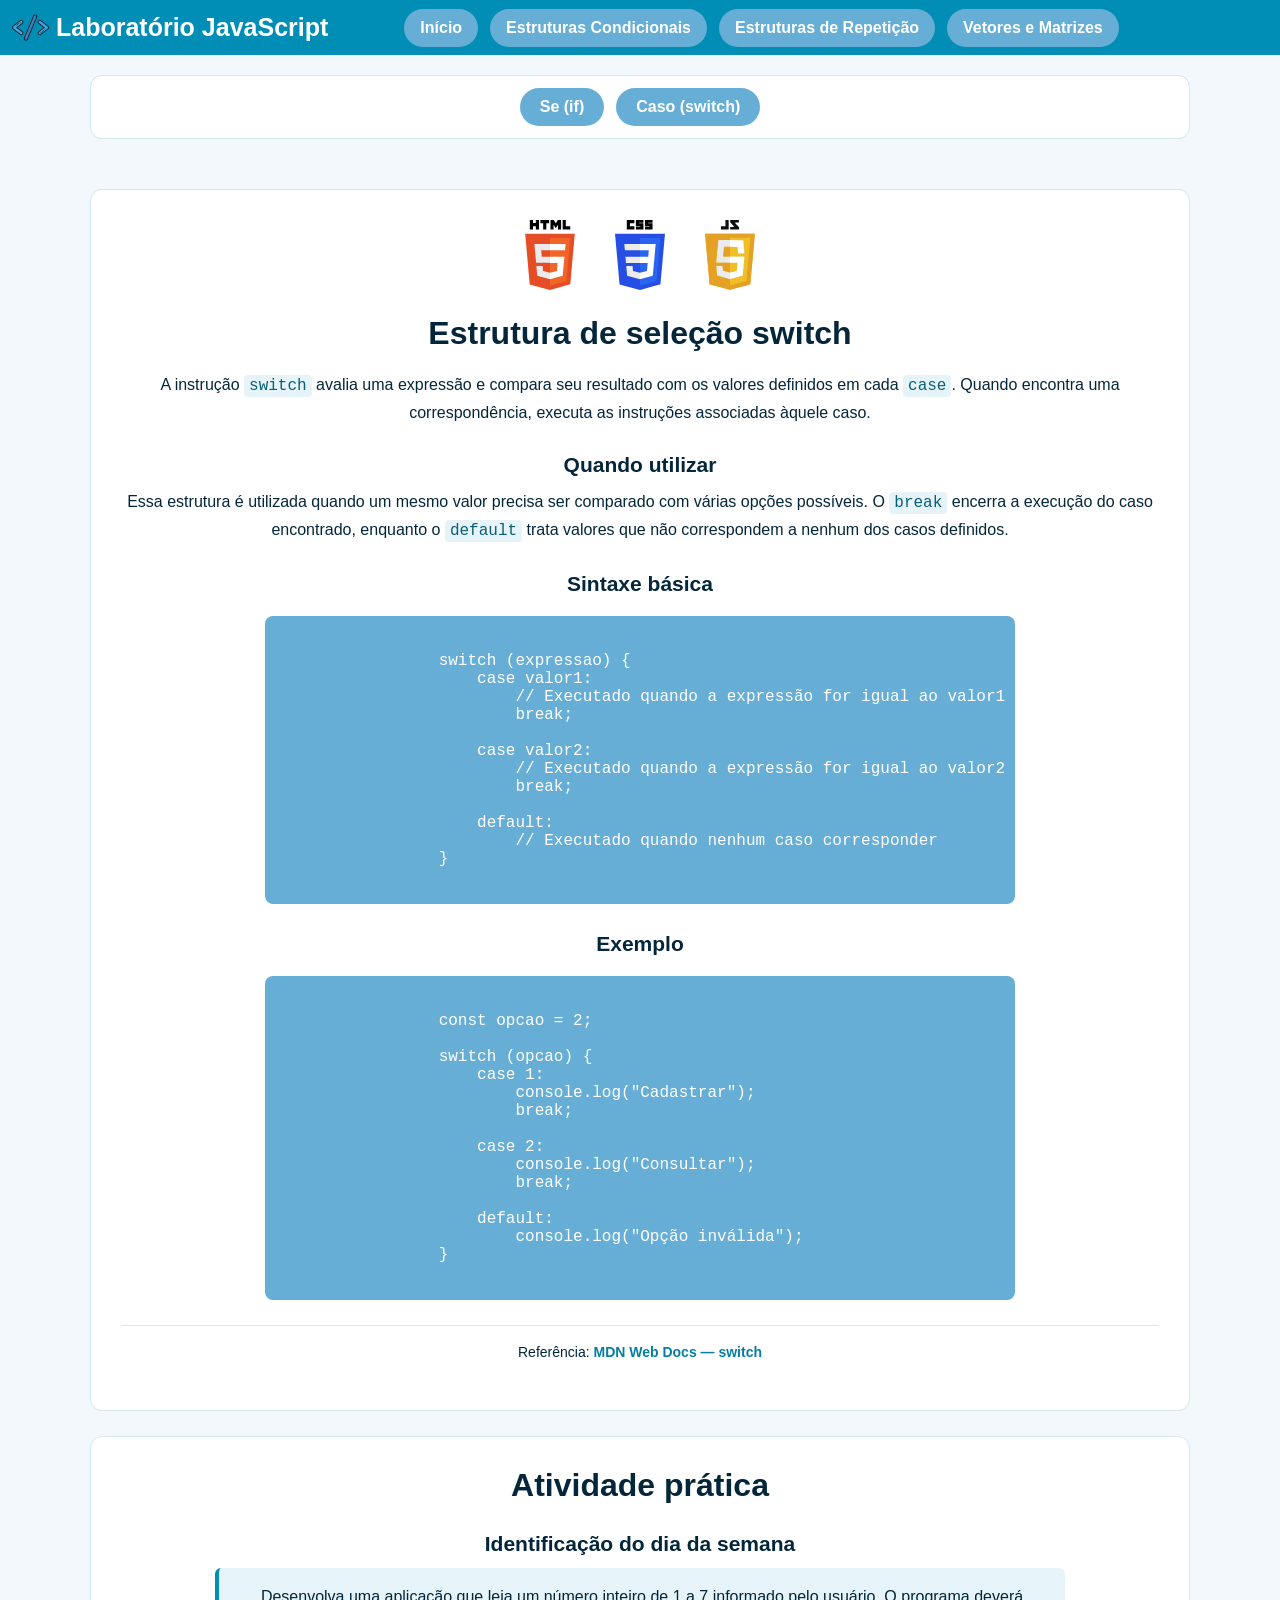
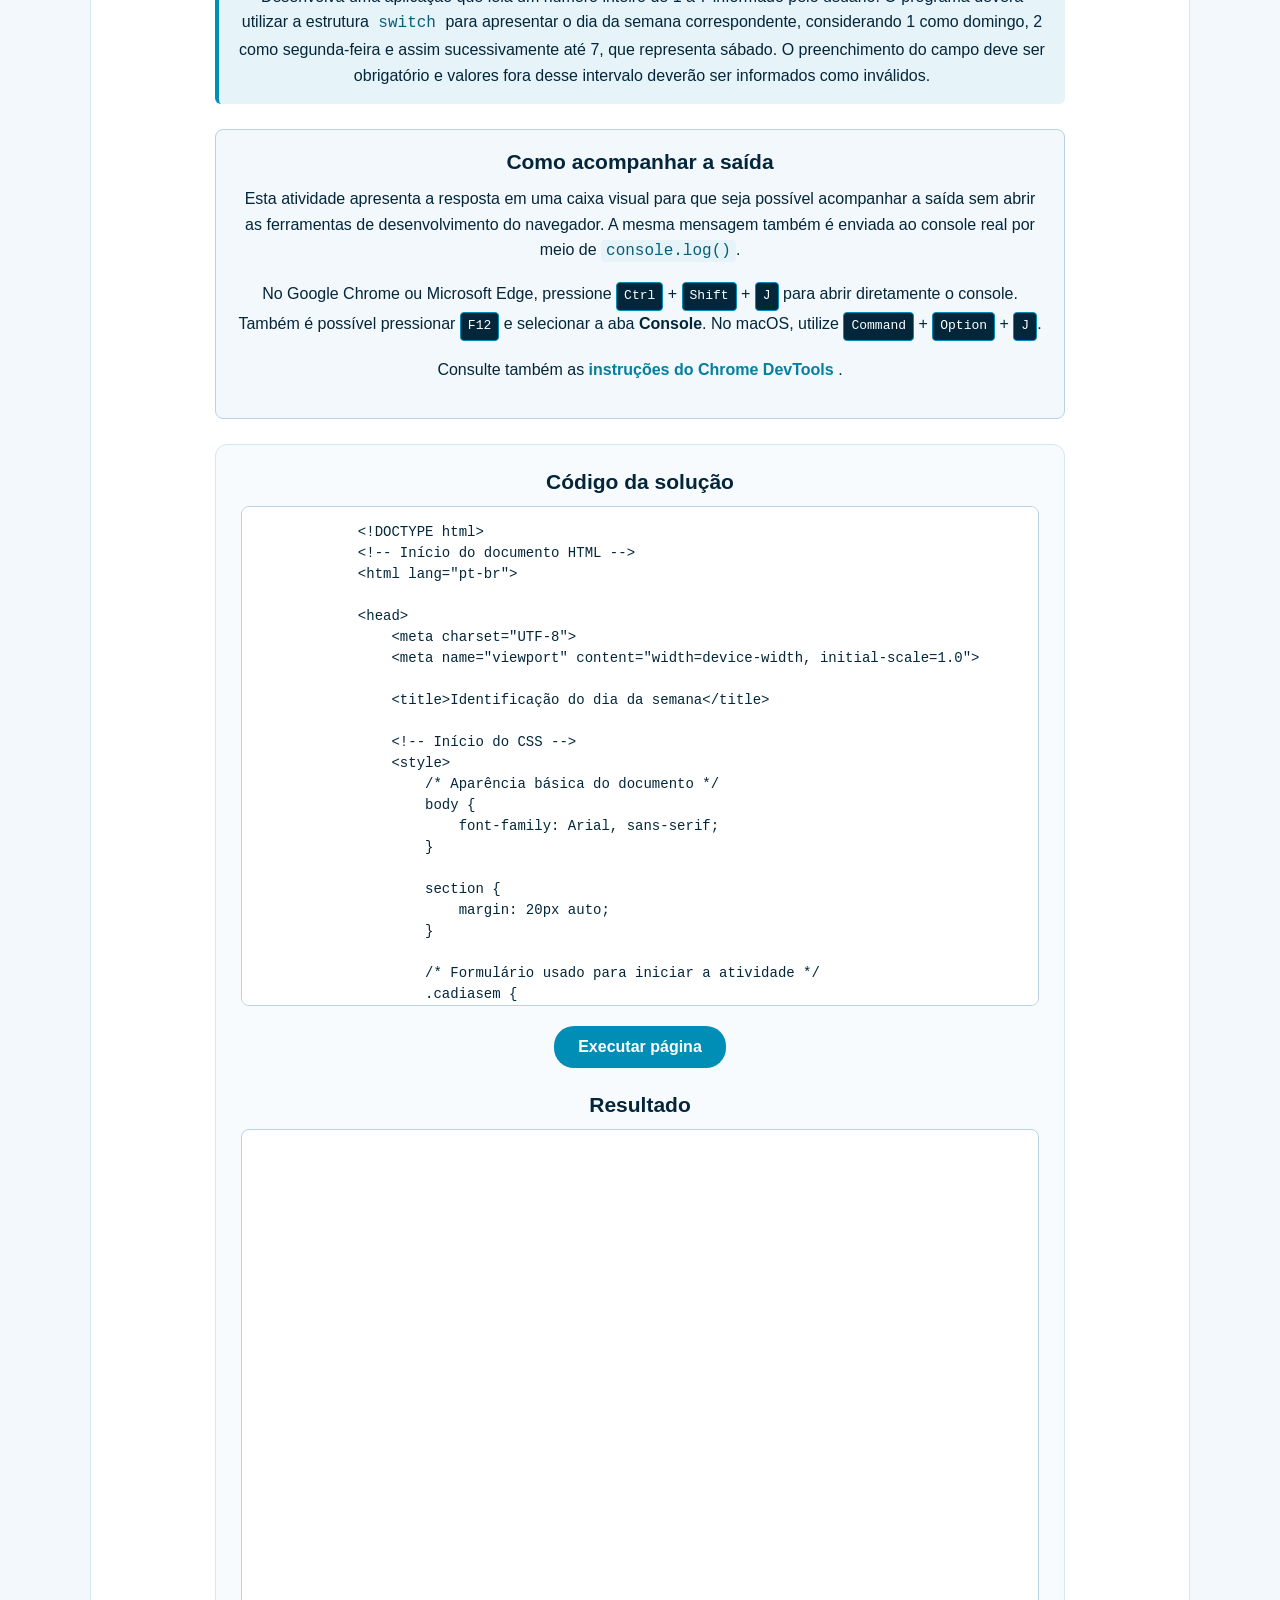
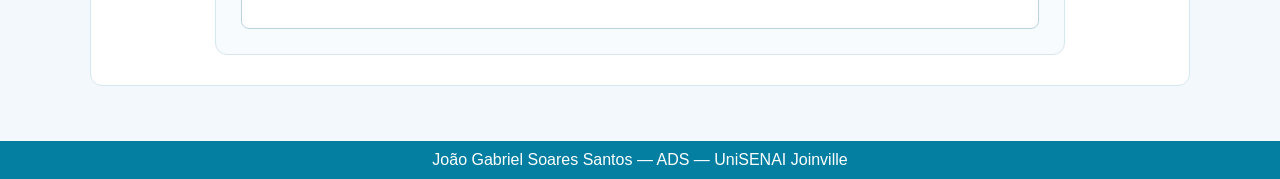
<file: pages/condicionais/switch.html>
<!DOCTYPE html>
<html lang="pt-br">

<head>
    <meta charset="UTF-8">
    <meta name="viewport" content="width=device-width, initial-scale=1.0">

    <title>switch - Laboratório JavaScript</title>

    <link rel="stylesheet" type="text/css" href="../../css/style.css">
</head>

<body>
    <header>
        <img src="../../img/logo.png" alt="Logo do Laboratório JavaScript">
        <h1>Laboratório JavaScript</h1>

        <nav class="menu-principal" aria-label="Navegação principal">
            <a class="opcao" href="../../index.html">Início</a>
            <a class="opcao" href="../condicionais/estruturas-condicionais.html">Estruturas Condicionais</a>
            <a class="opcao" href="../repeticao/estruturas-de-repeticao.html">Estruturas de Repetição</a>
            <a class="opcao" href="../arrays/arrays.html">Vetores e Matrizes</a>
        </nav>
    </header>

    <nav class="menu-conteudos" aria-label="Conteúdos de estruturas condicionais">
        <a class="opcao-conteudo" href="if.html">Se (if)</a>
        <a class="opcao-conteudo" href="switch.html">Caso (switch)</a>
    </nav>

    <main>
        <section class="explicacao-estrutura">
            <div class="tecnologias-pagina">
                <img src="../../img/html5.svg" alt="HTML5">
                <img src="../../img/css3.svg" alt="CSS3">
                <img src="../../img/javascript.svg" alt="JavaScript">
            </div>

            <h2>Estrutura de seleção switch</h2>

            <p>
                A instrução <code>switch</code> avalia uma expressão e compara seu
                resultado com os valores definidos em cada <code>case</code>. Quando
                encontra uma correspondência, executa as instruções associadas àquele
                caso.
            </p>

            <h3>Quando utilizar</h3>

            <p>
                Essa estrutura é utilizada quando um mesmo valor precisa ser comparado
                com várias opções possíveis. O <code>break</code> encerra a execução
                do caso encontrado, enquanto o <code>default</code> trata valores que
                não correspondem a nenhum dos casos definidos.
            </p>

            <h3>Sintaxe básica</h3>

            <pre><code>
                switch (expressao) {
                    case valor1:
                        // Executado quando a expressão for igual ao valor1
                        break;

                    case valor2:
                        // Executado quando a expressão for igual ao valor2
                        break;

                    default:
                        // Executado quando nenhum caso corresponder
                }
            </code></pre>

            <h3>Exemplo</h3>

            <pre><code>
                const opcao = 2;

                switch (opcao) {
                    case 1:
                        console.log("Cadastrar");
                        break;

                    case 2:
                        console.log("Consultar");
                        break;

                    default:
                        console.log("Opção inválida");
                }
            </code></pre>

            <p class="fonte-conteudo">
                Referência:
                <a
                    href="https://developer.mozilla.org/pt-BR/docs/Web/JavaScript/Reference/Statements/switch"
                    target="_blank" rel="noopener noreferrer"> MDN Web Docs — switch
                </a>
            </p>
        </section>

        <section class="atividade-estrutura">
            <h2>Atividade prática</h2>
            <h3>Identificação do dia da semana</h3>

            <p class="enunciado-atividade">
                Desenvolva uma aplicação que leia um número inteiro de 1 a 7
                informado pelo usuário. O programa deverá utilizar a estrutura
                <code>switch</code> para apresentar o dia da semana correspondente,
                considerando 1 como domingo, 2 como segunda-feira e assim
                sucessivamente até 7, que representa sábado. O preenchimento do
                campo deve ser obrigatório e valores fora desse intervalo deverão
                ser informados como inválidos.
            </p>

            <div class="orientacao-console">
                <h3>Como acompanhar a saída</h3>

                <p>
                    Esta atividade apresenta a resposta em uma caixa visual para que
                    seja possível acompanhar a saída sem abrir as ferramentas de
                    desenvolvimento do navegador. A mesma mensagem também é enviada
                    ao console real por meio de <code>console.log()</code>.
                </p>

                <p>
                    No Google Chrome ou Microsoft Edge, pressione
                    <kbd>Ctrl</kbd> + <kbd>Shift</kbd> + <kbd>J</kbd>
                    para abrir diretamente o console. Também é possível pressionar
                    <kbd>F12</kbd> e selecionar a aba <strong>Console</strong>.
                    No macOS, utilize
                    <kbd>Command</kbd> + <kbd>Option</kbd> + <kbd>J</kbd>.
                </p>

                <p>
                    Consulte também as
                    <a
                        href="https://developer.chrome.com/docs/devtools/open/"
                        target="_blank" rel="noopener noreferrer"> instruções do Chrome DevTools
                    </a>.
                </p>
            </div>

            <div class="testador-atividade">
                <h3>Código da solução</h3>

                <textarea readonly id="codigo-switch" name="fonte">
            <!DOCTYPE html>
            <!-- Início do documento HTML -->
            <html lang="pt-br">

            <head>
                <meta charset="UTF-8">
                <meta name="viewport" content="width=device-width, initial-scale=1.0">

                <title>Identificação do dia da semana</title>

                <!-- Início do CSS -->
                <style>
                    /* Aparência básica do documento */
                    body {
                        font-family: Arial, sans-serif;
                    }

                    section {
                        margin: 20px auto;
                    }

                    /* Formulário usado para iniciar a atividade */
                    .cadiasem {
                        width: 300px;
                        margin: 0 auto 10px;
                        font-weight: bold;
                    }

                    .cadiasem input {
                        box-sizing: border-box;
                        width: 100%;
                        margin: 5px auto;
                        padding: 5px;
                    }

                    .cadiasem button {
                        width: 30%;
                        margin: 0 9%;
                        background-color: #b1ccf5;
                        font-weight: bold;
                        font-size: 16px;
                    }

                    label {
                        display: block;
                    }

                    h2 {
                        margin-top: 0;
                        margin-bottom: 10px;
                        text-align: center;
                        font-size: 50px;
                    }

                    /* Título e caixa que reproduzem visualmente a saída do console */
                    .titulo-console {
                        margin-bottom: 8px;
                        text-align: center;
                    }

                    .console-saida {
                        box-sizing: border-box;
                        width: 300px;
                        min-height: 80px;
                        margin: 20px auto;
                        padding: 10px;
                        overflow-wrap: anywhere;
                        color: #f5f5f5;
                        background-color: #1e1e1e;
                        border-radius: 4px;
                        white-space: pre-wrap;
                    }

                </style>
                <!-- Fim do CSS -->
            </head>

            <!-- Início do conteúdo HTML -->
            <body>

                <section>
                    <h2>Identificação do dia da semana</h2>

                    <form
                        name="frmnumdia"
                        action="#"
                        method="get"
                        onsubmit="return validaFormulario()">

                        <fieldset class="cadiasem">
                            <legend>Entrada de dados</legend>

                            <br>

                            <label for="numdia">
                                Informe um número inteiro de 1 a 7:
                            </label>

                            <input type="text" name="txtnumdia" id="numdia">

                            <br><br>

                            <button
                                type="reset" onclick="document.getElementById('console-saida').textContent = 'A saída aparecerá aqui.';"
                                > Limpar
                            </button>
                            <button type="submit">Enviar</button>
                        </fieldset>
                    </form>

                    <h3 class="titulo-console">Saída do console</h3>

                    <pre id="console-saida" class="console-saida">A saída aparecerá aqui.</pre>

                </section>

                <!-- Fim do conteúdo HTML -->

                <!-- Início do JavaScript -->
                <script type="text/javascript">
                    function validaFormulario() {
                        // Referência da caixa usada para reproduzir a saída do console.
                        let consoleSaida = document.getElementById("console-saida");
                        let mensagem = "";

                        consoleSaida.textContent = "";

                        // Entrada: lê o número digitado no formulário.
                        let numDia = document.getElementById("numdia").value;

                        // Validação: exige o preenchimento antes de continuar.
                        if (numDia === "") {
                            mensagem = "Preencha o campo com um número inteiro.";

                            alert(mensagem);
                            console.log(mensagem);
                            consoleSaida.textContent = mensagem;

                            document.getElementById("numdia").focus();

                            return false;
                        } else {
                            // Processamento: converte a entrada antes da seleção dos casos.
                            let numDiaValidado = parseInt(numDia, 10);
                            let diaSemana;

                            // Seleção: associa cada número válido ao respectivo dia da semana.
                            switch (numDiaValidado) {
                                case 1:
                                    diaSemana = "Domingo";
                                    break;

                                case 2:
                                    diaSemana = "Segunda-feira";
                                    break;

                                case 3:
                                    diaSemana = "Terça-feira";
                                    break;

                                case 4:
                                    diaSemana = "Quarta-feira";
                                    break;

                                case 5:
                                    diaSemana = "Quinta-feira";
                                    break;

                                case 6:
                                    diaSemana = "Sexta-feira";
                                    break;

                                case 7:
                                    diaSemana = "Sábado";
                                    break;

                                default:
                                    mensagem = "O valor informado (" + numDia + ") não corresponde a um dia da semana.";

                                    alert(mensagem);
                                    console.log(mensagem);
                                    consoleSaida.textContent = mensagem;

                                    document.getElementById("numdia").focus();

                                    return false;
                            }

                            // Saída: reúne o número recebido e o dia encontrado.
                            mensagem = "O número informado foi " + numDiaValidado + ".\n" + "O dia correspondente é " + diaSemana + ".";

                            alert(mensagem);
                            console.log(mensagem);
                            consoleSaida.textContent = mensagem;
                        }

                        return false;
                    }
                </script>
                <!-- Fim do JavaScript -->

            </body>

            </html>
            <!-- Fim do documento HTML -->
                </textarea>

                <button
                    type="button"
                    onclick="document.getElementById('resultado-switch').srcdoc =
                            document.getElementById('codigo-switch').value;">
                    Executar página
                </button>

                <h3>Resultado</h3>

                <iframe
                    id="resultado-switch"
                    title="Resultado da atividade de identificação do dia da semana"
                    sandbox="allow-scripts allow-forms allow-modals">
                </iframe>
            </div>
        </section>
    </main>

    <footer>João Gabriel Soares Santos — ADS — UniSENAI Joinville</footer>

</body>

</html>
</file>
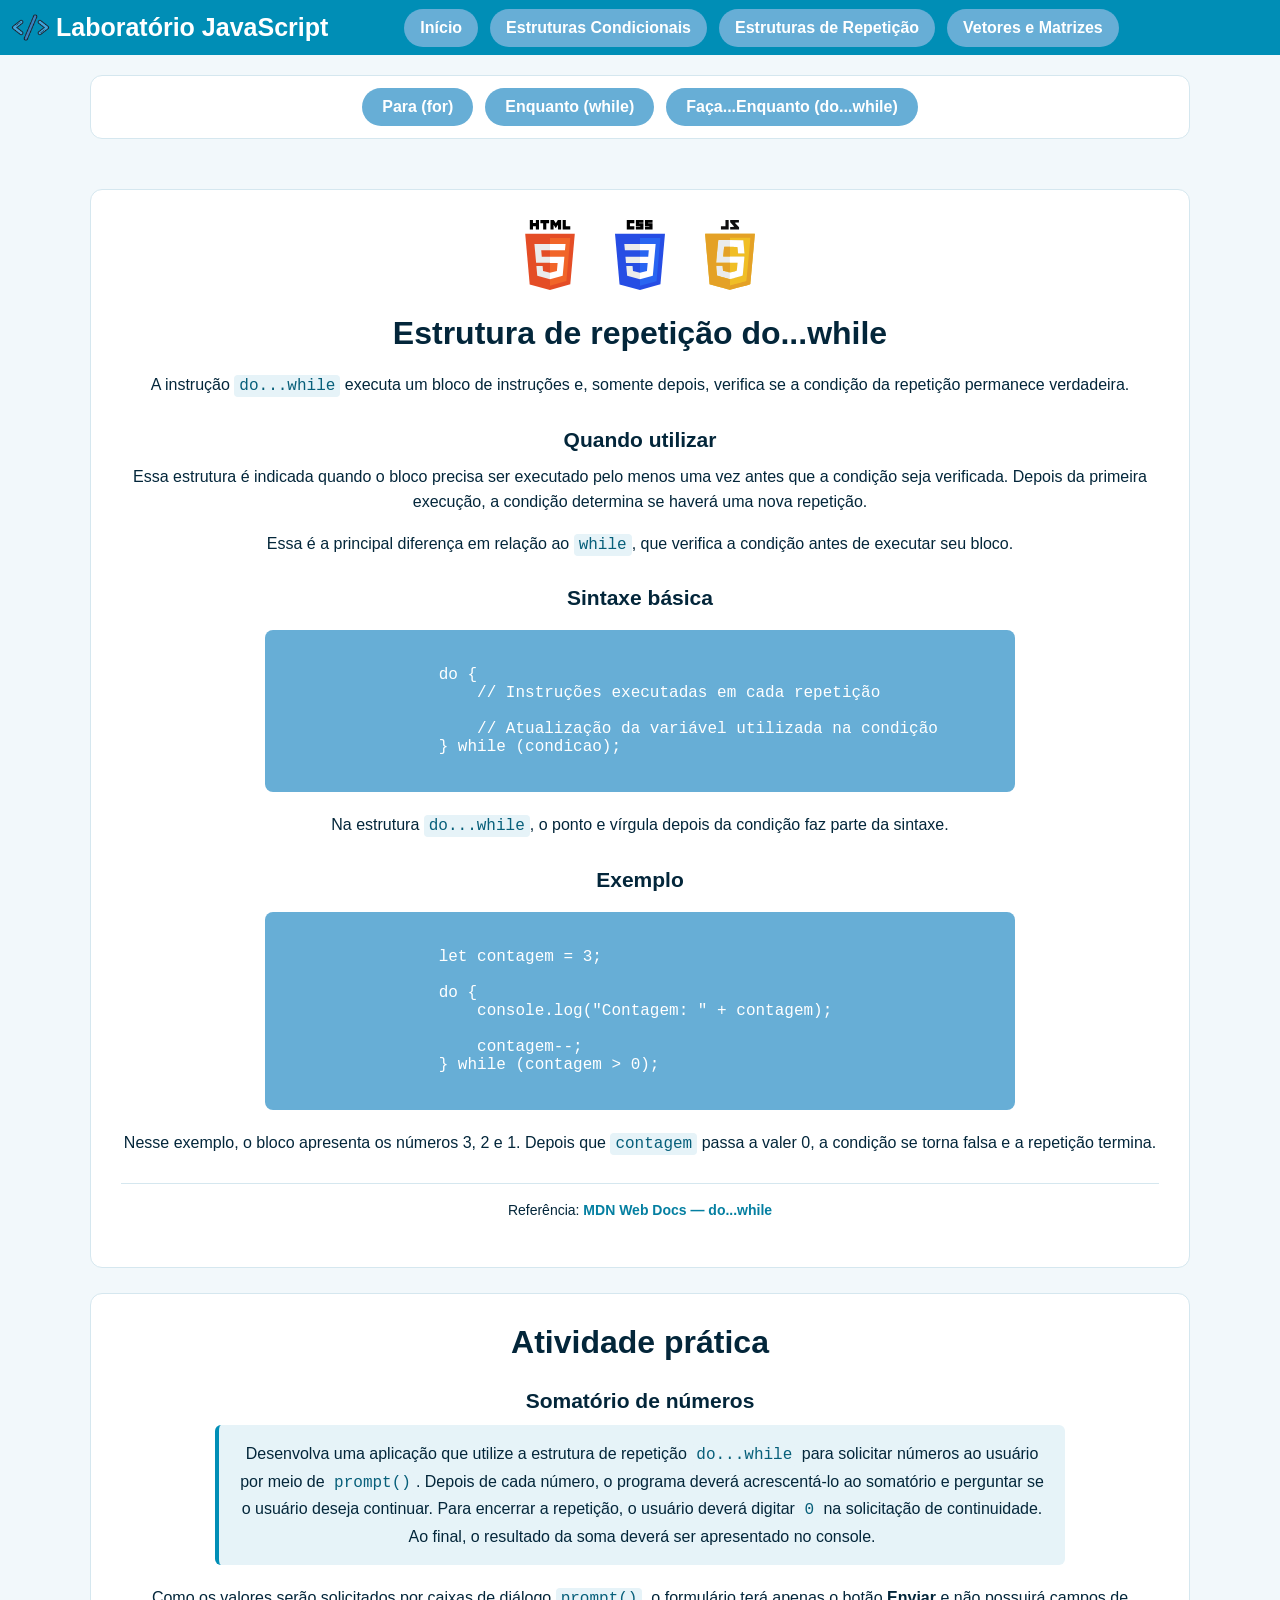
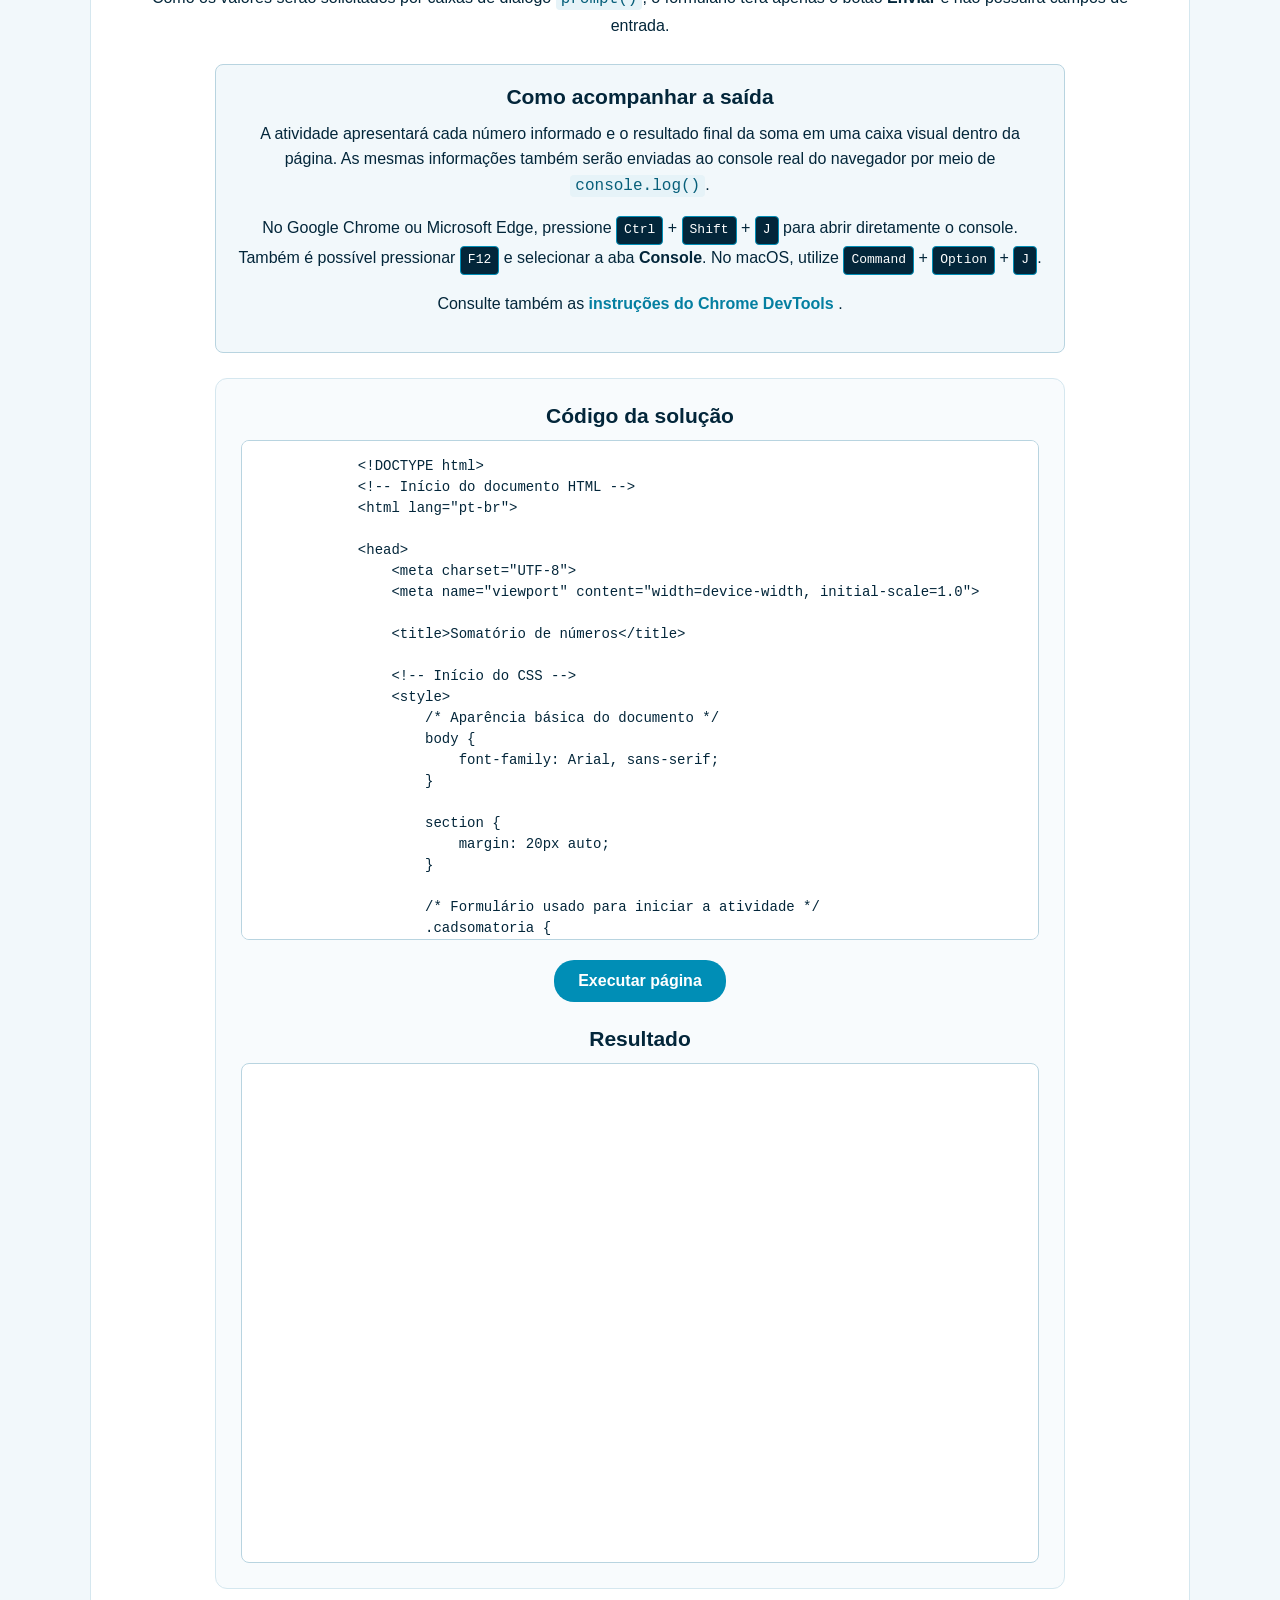
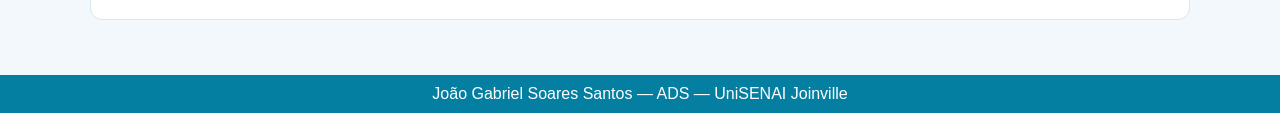
<file: pages/repeticao/do-while.html>
<!DOCTYPE html>
<html lang="pt-br">

<head>
    <meta charset="UTF-8">
    <meta name="viewport" content="width=device-width, initial-scale=1.0">

    <title>do...while - Laboratório JavaScript</title>

    <link rel="stylesheet" type="text/css" href="../../css/style.css">
</head>

<body>
    <header>
        <img src="../../img/logo.png" alt="Logo do Laboratório JavaScript">
        <h1>Laboratório JavaScript</h1>

        <nav class="menu-principal" aria-label="Navegação principal">
            <a class="opcao" href="../../index.html">Início</a>
            <a class="opcao" href="../condicionais/estruturas-condicionais.html">Estruturas Condicionais</a>
            <a class="opcao" href="../repeticao/estruturas-de-repeticao.html">Estruturas de Repetição</a>
            <a class="opcao" href="../arrays/arrays.html">Vetores e Matrizes</a>
        </nav>
    </header>

    <nav class="menu-conteudos" aria-label="Conteúdos de estruturas de repetição">
        <a class="opcao-conteudo" href="for.html">Para (for)</a>
        <a class="opcao-conteudo" href="while.html">Enquanto (while)</a>
        <a class="opcao-conteudo" href="do-while.html">Faça...Enquanto (do...while)</a>
    </nav>

    <main>
        <section class="explicacao-estrutura">
            <div class="tecnologias-pagina">
                <img src="../../img/html5.svg" alt="HTML5">
                <img src="../../img/css3.svg" alt="CSS3">
                <img src="../../img/javascript.svg" alt="JavaScript">
            </div>

            <h2>Estrutura de repetição do...while</h2>

            <p>
                A instrução <code>do...while</code> executa um bloco de
                instruções e, somente depois, verifica se a condição da
                repetição permanece verdadeira.
            </p>

            <h3>Quando utilizar</h3>

            <p>
                Essa estrutura é indicada quando o bloco precisa ser executado
                pelo menos uma vez antes que a condição seja verificada.
                Depois da primeira execução, a condição determina se haverá
                uma nova repetição.
            </p>

            <p>
                Essa é a principal diferença em relação ao <code>while</code>,
                que verifica a condição antes de executar seu bloco.
            </p>

            <h3>Sintaxe básica</h3>

            <pre><code>
                do {
                    // Instruções executadas em cada repetição

                    // Atualização da variável utilizada na condição
                } while (condicao);
            </code></pre>

            <p>
                Na estrutura <code>do...while</code>, o ponto e vírgula depois
                da condição faz parte da sintaxe.
            </p>

            <h3>Exemplo</h3>

            <pre><code>
                let contagem = 3;

                do {
                    console.log("Contagem: " + contagem);

                    contagem--;
                } while (contagem &gt; 0);
            </code></pre>

            <p>
                Nesse exemplo, o bloco apresenta os números 3, 2 e 1.
                Depois que <code>contagem</code> passa a valer 0, a condição
                se torna falsa e a repetição termina.
            </p>

            <p class="fonte-conteudo">
                Referência:
                <a
                    href="https://developer.mozilla.org/pt-BR/docs/Web/JavaScript/Reference/Statements/do...while"
                    target="_blank" rel="noopener noreferrer"> MDN Web Docs — do...while
                </a>
            </p>
        </section>

        <section class="atividade-estrutura">
            <h2>Atividade prática</h2>
            <h3>Somatório de números</h3>

            <p class="enunciado-atividade">
                Desenvolva uma aplicação que utilize a estrutura de repetição
                <code>do...while</code> para solicitar números ao usuário por
                meio de <code>prompt()</code>. Depois de cada número, o programa
                deverá acrescentá-lo ao somatório e perguntar se o usuário deseja
                continuar. Para encerrar a repetição, o usuário deverá digitar
                <code>0</code> na solicitação de continuidade. Ao final, o
                resultado da soma deverá ser apresentado no console.
            </p>

            <p>
                Como os valores serão solicitados por caixas de diálogo
                <code>prompt()</code>, o formulário terá apenas o botão
                <strong>Enviar</strong> e não possuirá campos de entrada.
            </p>

            <div class="orientacao-console">
                <h3>Como acompanhar a saída</h3>

                <p>
                    A atividade apresentará cada número informado e o resultado
                    final da soma em uma caixa visual dentro da página. As mesmas
                    informações também serão enviadas ao console real do navegador
                    por meio de <code>console.log()</code>.
                </p>

                <p>
                    No Google Chrome ou Microsoft Edge, pressione
                    <kbd>Ctrl</kbd> + <kbd>Shift</kbd> + <kbd>J</kbd>
                    para abrir diretamente o console. Também é possível pressionar
                    <kbd>F12</kbd> e selecionar a aba <strong>Console</strong>.
                    No macOS, utilize
                    <kbd>Command</kbd> + <kbd>Option</kbd> + <kbd>J</kbd>.
                </p>

                <p>
                    Consulte também as
                    <a
                        href="https://developer.chrome.com/docs/devtools/open/"
                        target="_blank" rel="noopener noreferrer"> instruções do Chrome DevTools
                    </a>.
                </p>
            </div>

            <div class="testador-atividade">
                <h3>Código da solução</h3>

                <textarea readonly id="codigo-do-while" name="fonte">
            <!DOCTYPE html>
            <!-- Início do documento HTML -->
            <html lang="pt-br">

            <head>
                <meta charset="UTF-8">
                <meta name="viewport" content="width=device-width, initial-scale=1.0">

                <title>Somatório de números</title>

                <!-- Início do CSS -->
                <style>
                    /* Aparência básica do documento */
                    body {
                        font-family: Arial, sans-serif;
                    }

                    section {
                        margin: 20px auto;
                    }

                    /* Formulário usado para iniciar a atividade */
                    .cadsomatoria {
                        width: 300px;
                        margin: 0 auto 10px;
                        font-weight: bold;
                    }

                    .cadsomatoria button {
                        display: block;
                        width: 40%;
                        margin: 0 auto;
                        background-color: #b1ccf5;
                        font-weight: bold;
                        font-size: 16px;
                    }

                    h2 {
                        margin-top: 0;
                        margin-bottom: 10px;
                        text-align: center;
                        font-size: 50px;
                    }

                    /* Título e caixa que reproduzem visualmente a saída do console */
                    .titulo-console {
                        margin-bottom: 8px;
                        text-align: center;
                    }

                    .console-saida {
                        box-sizing: border-box;
                        width: 90%;
                        max-width: 650px;
                        min-height: 80px;
                        margin: 20px auto;
                        padding: 10px;
                        overflow-wrap: anywhere;
                        color: #f5f5f5;
                        background-color: #1e1e1e;
                        border-radius: 4px;
                        font-family: Consolas, "Courier New", monospace;
                        line-height: 1.5;
                        white-space: pre-wrap;
                    }
                </style>
                <!-- Fim do CSS -->
            </head>

            <!-- Início do conteúdo HTML -->
            <body>

                <section>
                    <h2>Somatório de números</h2>

                    <form
                        name="frmsomatoria"
                        action="#"
                        method="get"
                        onsubmit="return validaFormulario()">

                        <fieldset class="cadsomatoria">
                            <legend>Executar somatório</legend>

                            <br><br>

                            <button type="submit">Enviar</button>
                        </fieldset>
                    </form>

                    <h3 class="titulo-console">Saída do console</h3>

                    <pre
                        id="console-saida"
                        class="console-saida">A saída aparecerá aqui.</pre>
                </section>

                <!-- Fim do conteúdo HTML -->

                <!-- Início do JavaScript -->
                <script type="text/javascript">
                    function validaFormulario() {
                        // Referência da caixa que receberá a saída da atividade.
                        let consoleSaida = document.getElementById("console-saida");

                        consoleSaida.textContent = "";

                        // Estado inicial: soma, valores recebidos e contador de entradas.
                        let somatoria = 0;
                        let numero;
                        let resposta;
                        let contador = 1;

                        // Entrada e processamento: solicita pelo menos um número antes de testar a condição.
                        do {
                            numero = parseInt(prompt("Digite o número:"));

                            let mensagemNumero = "O " + contador + "º número informado é: " + numero;

                            console.log(mensagemNumero);

                            consoleSaida.textContent += mensagemNumero + "\n";

                            somatoria += numero;

                            // Controle: o valor 0 encerra a repetição; outro valor permite continuar.
                            resposta = parseInt(prompt("Para sair digite o número 0 ou outro para continuar:"));

                            contador++;

                        } while (resposta !== 0);

                        // Saída: apresenta o total acumulado após o encerramento do laço.
                        let mensagemSomatoria = "A somatória dos números é: " + somatoria;

                        console.log(mensagemSomatoria);

                        consoleSaida.textContent += "\n" + mensagemSomatoria;

                        return false;
                    }
                </script>
                <!-- Fim do JavaScript -->

            </body>

            </html>
            <!-- Fim do documento HTML -->
                </textarea>

                <button
                    type="button"
                    onclick="document.getElementById('resultado-do-while').srcdoc =
                            document.getElementById('codigo-do-while').value;">
                    Executar página
                </button>

                <h3>Resultado</h3>

                <iframe
                    id="resultado-do-while"
                    title="Resultado da atividade de somatório de números"
                    sandbox="allow-scripts allow-forms allow-modals">
                </iframe>
            </div>
        </section>
    </main>

    <footer> João Gabriel Soares Santos — ADS — UniSENAI Joinville </footer>

</body>

</html>
</file>
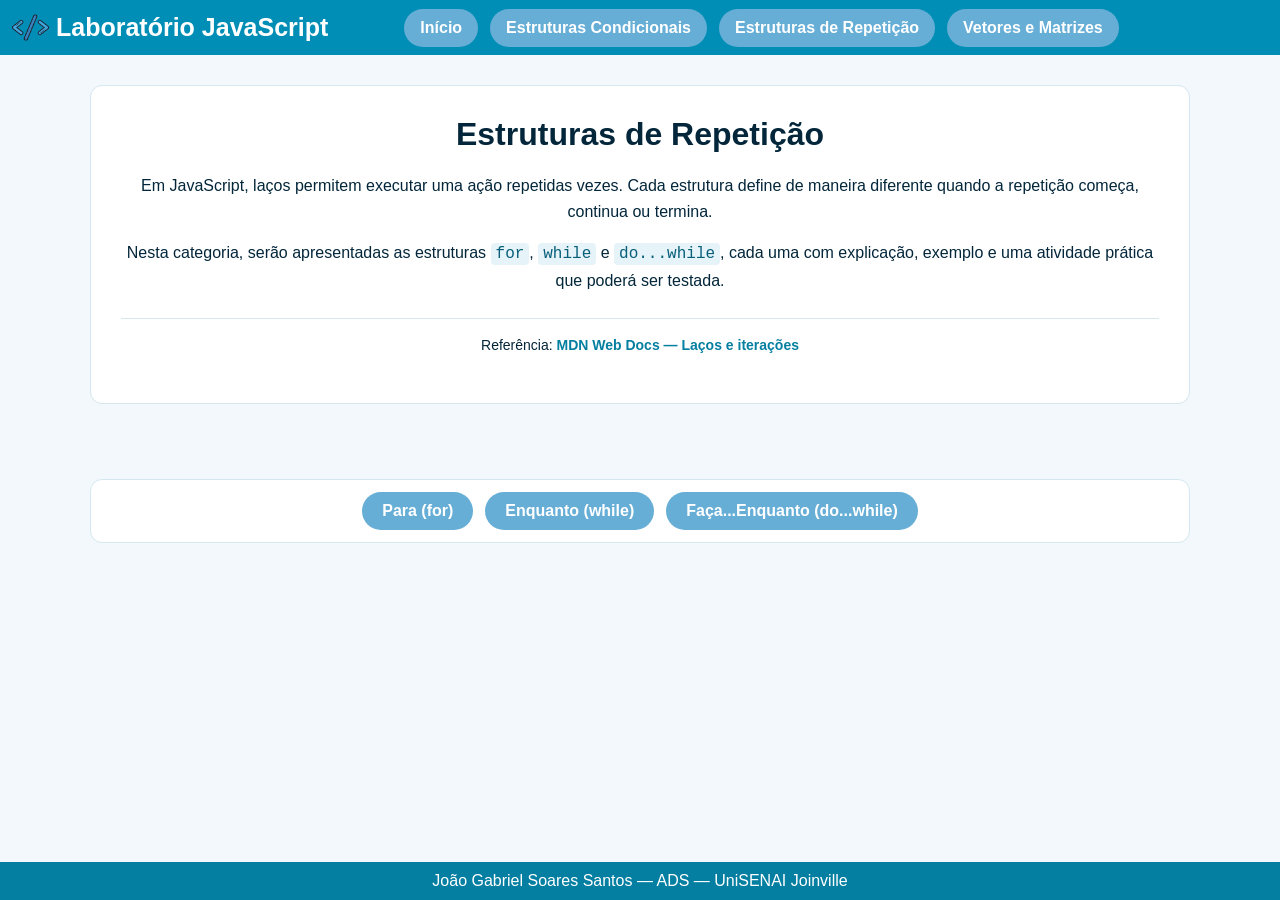
<file: pages/repeticao/estruturas-de-repeticao.html>
<!DOCTYPE html>
<html lang="pt-br">

<head>
    <meta charset="UTF-8">
    <meta name="viewport" content="width=device-width, initial-scale=1.0">

    <title>Estruturas de Repetição - Laboratório JavaScript</title>

    <link rel="stylesheet" type="text/css" href="../../css/style.css">
</head>

<body>
    <header>
        <img src="../../img/logo.png" alt="Logo do Laboratório JavaScript">
        <h1>Laboratório JavaScript</h1>

        <nav class="menu-principal" aria-label="Navegação principal">
            <a class="opcao" href="../../index.html">Início</a>
            <a class="opcao" href="../condicionais/estruturas-condicionais.html">Estruturas Condicionais</a>
            <a class="opcao" href="estruturas-de-repeticao.html">Estruturas de Repetição</a>
            <a class="opcao" href="../arrays/arrays.html">Vetores e Matrizes</a>
        </nav>
    </header>

    <main>
        <section class="introducao-categoria">
            <h2>Estruturas de Repetição</h2>

            <p>
                Em JavaScript, laços permitem executar uma ação repetidas vezes.
                Cada estrutura define de maneira diferente quando a repetição
                começa, continua ou termina.
            </p>

            <p>
                Nesta categoria, serão apresentadas as estruturas <code>for</code>,
                <code>while</code> e <code>do...while</code>, cada uma com explicação,
                exemplo e uma atividade prática que poderá ser testada.
            </p>

            <p class="fonte-conteudo">
                Referência:
                <a
                    href="https://developer.mozilla.org/pt-BR/docs/Web/JavaScript/Guide/Loops_and_iteration"
                    target="_blank" rel="noopener noreferrer"> MDN Web Docs — Laços e iterações
                </a>
            </p>
        </section>
    </main>

    <nav class="menu-conteudos" aria-label="Conteúdos de estruturas de repetição">
        <a class="opcao-conteudo" href="for.html">Para (for)</a>
        <a class="opcao-conteudo" href="while.html">Enquanto (while)</a>
        <a class="opcao-conteudo" href="do-while.html">Faça...Enquanto (do...while)</a>
    </nav>

    <footer>João Gabriel Soares Santos — ADS — UniSENAI Joinville</footer>

</body>

</html>
</file>
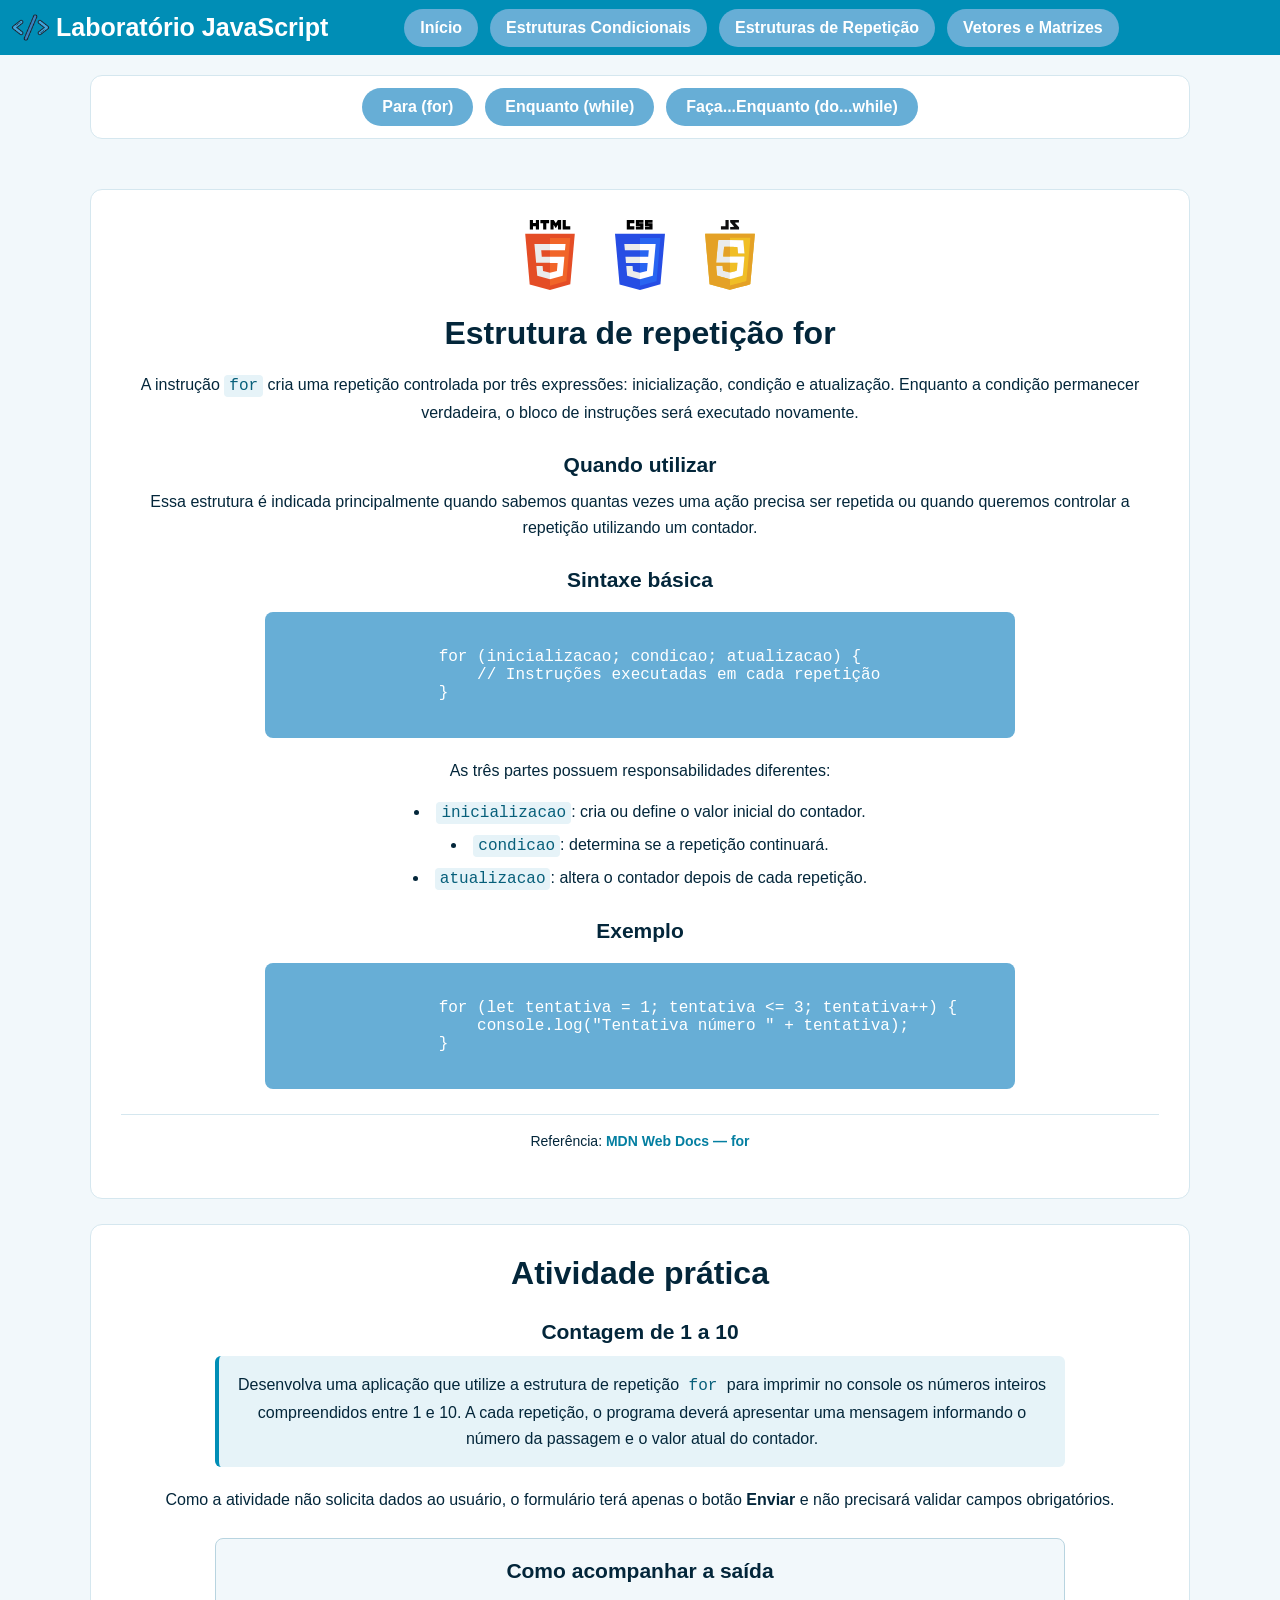
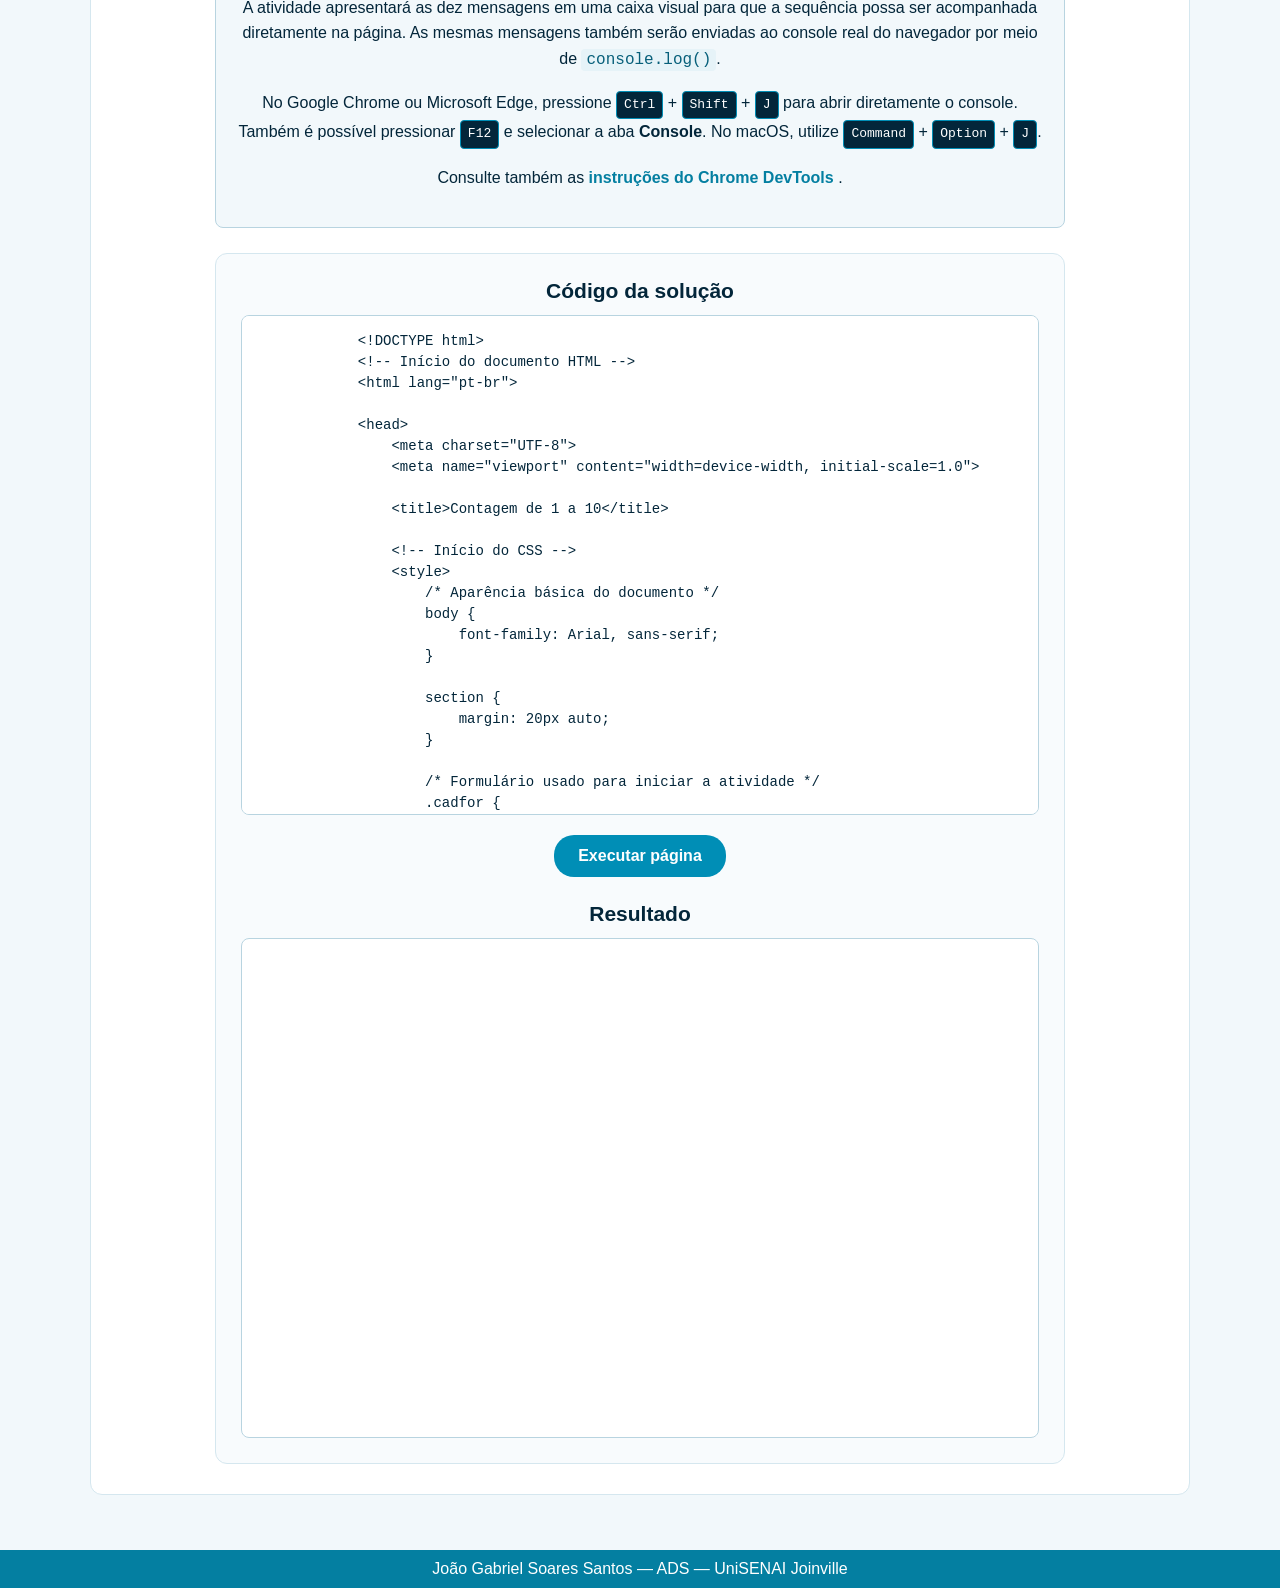
<file: pages/repeticao/for.html>
<!DOCTYPE html>
<html lang="pt-br">

<head>
    <meta charset="UTF-8">
    <meta name="viewport" content="width=device-width, initial-scale=1.0">

    <title>for - Laboratório JavaScript</title>

    <link rel="stylesheet" type="text/css" href="../../css/style.css">
</head>

<body>
    <header>
        <img src="../../img/logo.png" alt="Logo do Laboratório JavaScript">
        <h1>Laboratório JavaScript</h1>

        <nav class="menu-principal" aria-label="Navegação principal">
            <a class="opcao" href="../../index.html">Início</a>
            <a class="opcao" href="../condicionais/estruturas-condicionais.html">Estruturas Condicionais</a>
            <a class="opcao" href="../repeticao/estruturas-de-repeticao.html">Estruturas de Repetição</a>
            <a class="opcao" href="../arrays/arrays.html">Vetores e Matrizes</a>
        </nav>
    </header>

    <nav class="menu-conteudos" aria-label="Conteúdos de estruturas de repetição">
        <a class="opcao-conteudo" href="for.html">Para (for)</a>
        <a class="opcao-conteudo" href="while.html">Enquanto (while)</a>
        <a class="opcao-conteudo" href="do-while.html">Faça...Enquanto (do...while)</a>
    </nav>

    <main>
        <section class="explicacao-estrutura">
            <div class="tecnologias-pagina">
                <img src="../../img/html5.svg" alt="HTML5">
                <img src="../../img/css3.svg" alt="CSS3">
                <img src="../../img/javascript.svg" alt="JavaScript">
            </div>

            <h2>Estrutura de repetição for</h2>

            <p>
                A instrução <code>for</code> cria uma repetição controlada por
                três expressões: inicialização, condição e atualização. Enquanto
                a condição permanecer verdadeira, o bloco de instruções será
                executado novamente.
            </p>

            <h3>Quando utilizar</h3>

            <p>
                Essa estrutura é indicada principalmente quando sabemos quantas
                vezes uma ação precisa ser repetida ou quando queremos controlar
                a repetição utilizando um contador.
            </p>

            <h3>Sintaxe básica</h3>

            <pre><code>
                for (inicializacao; condicao; atualizacao) {
                    // Instruções executadas em cada repetição
                }
            </code></pre>

            <p>
                As três partes possuem responsabilidades diferentes:
            </p>

            <ul>
                <li>
                    <code>inicializacao</code>: cria ou define o valor inicial
                    do contador.
                </li>

                <li>
                    <code>condicao</code>: determina se a repetição continuará.
                </li>

                <li>
                    <code>atualizacao</code>: altera o contador depois de cada
                    repetição.
                </li>
            </ul>

            <h3>Exemplo</h3>

            <pre><code>
                for (let tentativa = 1; tentativa &lt;= 3; tentativa++) {
                    console.log("Tentativa número " + tentativa);
                }
            </code></pre>

            <p class="fonte-conteudo">
                Referência:
                <a
                    href="https://developer.mozilla.org/pt-BR/docs/Web/JavaScript/Reference/Statements/for"
                    target="_blank" rel="noopener noreferrer"> MDN Web Docs — for
                </a>
            </p>
        </section>

        <section class="atividade-estrutura">
            <h2>Atividade prática</h2>
            <h3>Contagem de 1 a 10</h3>

            <p class="enunciado-atividade">
                Desenvolva uma aplicação que utilize a estrutura de repetição
                <code>for</code> para imprimir no console os números inteiros
                compreendidos entre 1 e 10. A cada repetição, o programa deverá
                apresentar uma mensagem informando o número da passagem e o
                valor atual do contador.
            </p>

            <p>
                Como a atividade não solicita dados ao usuário, o formulário
                terá apenas o botão <strong>Enviar</strong> e não precisará
                validar campos obrigatórios.
            </p>

            <div class="orientacao-console">
                <h3>Como acompanhar a saída</h3>

                <p>
                    A atividade apresentará as dez mensagens em uma caixa visual
                    para que a sequência possa ser acompanhada diretamente na
                    página. As mesmas mensagens também serão enviadas ao console
                    real do navegador por meio de <code>console.log()</code>.
                </p>

                <p>
                    No Google Chrome ou Microsoft Edge, pressione
                    <kbd>Ctrl</kbd> + <kbd>Shift</kbd> + <kbd>J</kbd>
                    para abrir diretamente o console. Também é possível pressionar
                    <kbd>F12</kbd> e selecionar a aba <strong>Console</strong>.
                    No macOS, utilize
                    <kbd>Command</kbd> + <kbd>Option</kbd> + <kbd>J</kbd>.
                </p>

                <p>
                    Consulte também as
                    <a
                        href="https://developer.chrome.com/docs/devtools/open/"
                        target="_blank" rel="noopener noreferrer"> instruções do Chrome DevTools
                    </a>.
                </p>
            </div>

            <div class="testador-atividade">
                <h3>Código da solução</h3>

                <textarea readonly id="codigo-for" name="fonte">
            <!DOCTYPE html>
            <!-- Início do documento HTML -->
            <html lang="pt-br">

            <head>
                <meta charset="UTF-8">
                <meta name="viewport" content="width=device-width, initial-scale=1.0">

                <title>Contagem de 1 a 10</title>

                <!-- Início do CSS -->
                <style>
                    /* Aparência básica do documento */
                    body {
                        font-family: Arial, sans-serif;
                    }

                    section {
                        margin: 20px auto;
                    }

                    /* Formulário usado para iniciar a atividade */
                    .cadfor {
                        width: 300px;
                        margin: 0 auto 10px;
                        font-weight: bold;
                    }

                    .cadfor button {
                        display: block;
                        width: 40%;
                        margin: 0 auto;
                        background-color: #b1ccf5;
                        font-weight: bold;
                        font-size: 16px;
                    }

                    h2 {
                        margin-top: 0;
                        margin-bottom: 10px;
                        text-align: center;
                        font-size: 50px;
                    }

                    /* Título e caixa que reproduzem visualmente a saída do console */
                    .titulo-console {
                        margin-bottom: 8px;
                        text-align: center;
                    }

                    .console-saida {
                        box-sizing: border-box;
                        width: 90%;
                        max-width: 650px;
                        min-height: 80px;
                        margin: 20px auto;
                        padding: 10px;
                        overflow-wrap: anywhere;
                        color: #f5f5f5;
                        background-color: #1e1e1e;
                        border-radius: 4px;
                        font-family: Consolas, "Courier New", monospace;
                        line-height: 1.5;
                        white-space: pre-wrap;
                    }
                </style>
                <!-- Fim do CSS -->
            </head>

            <!-- Início do conteúdo HTML -->
            <body>

                <section>
                    <h2>Contagem de 1 a 10</h2>

                    <form
                        name="frmfor"
                        action="#"
                        method="get"
                        onsubmit="return validaFormulario()">

                        <fieldset class="cadfor">
                            <legend>Executar repetição</legend>

                            <br><br>

                            <button type="submit">Enviar</button>
                        </fieldset>
                    </form>

                    <h3 class="titulo-console">Saída do console</h3>

                    <pre
                        id="console-saida"
                        class="console-saida">A saída aparecerá aqui.</pre>
                </section>

                <!-- Fim do conteúdo HTML -->

                <!-- Início do JavaScript -->
                <script type="text/javascript">
                    function validaFormulario() {
                        // Referência da caixa que receberá as mesmas mensagens do console.
                        let consoleSaida = document.getElementById("console-saida");

                        consoleSaida.textContent = "";

                        // Repetição: gera dez mensagens, uma para cada valor do contador.
                        for (let i = 1; i < 11; i++) {
                            let mensagem = "Passou a " + i + "ª vez e o número atual é " + i + ".";

                            console.log(mensagem);
                            consoleSaida.textContent += mensagem + "\n";
                            alert(mensagem);
                        }

                        return false;
                    }
                </script>
                <!-- Fim do JavaScript -->

            </body>

            </html>
            <!-- Fim do documento HTML -->
                </textarea>

                <button
                    type="button"
                    onclick="document.getElementById('resultado-for').srcdoc =
                            document.getElementById('codigo-for').value;">
                    Executar página
                </button>

                <h3>Resultado</h3>

                <iframe
                    id="resultado-for"
                    title="Resultado da atividade de contagem de 1 a 10"
                    sandbox="allow-scripts allow-forms allow-modals">
                </iframe>
            </div>
        </section>
    </main>

    <footer>João Gabriel Soares Santos — ADS — UniSENAI Joinville</footer>

</body>

</html>
</file>
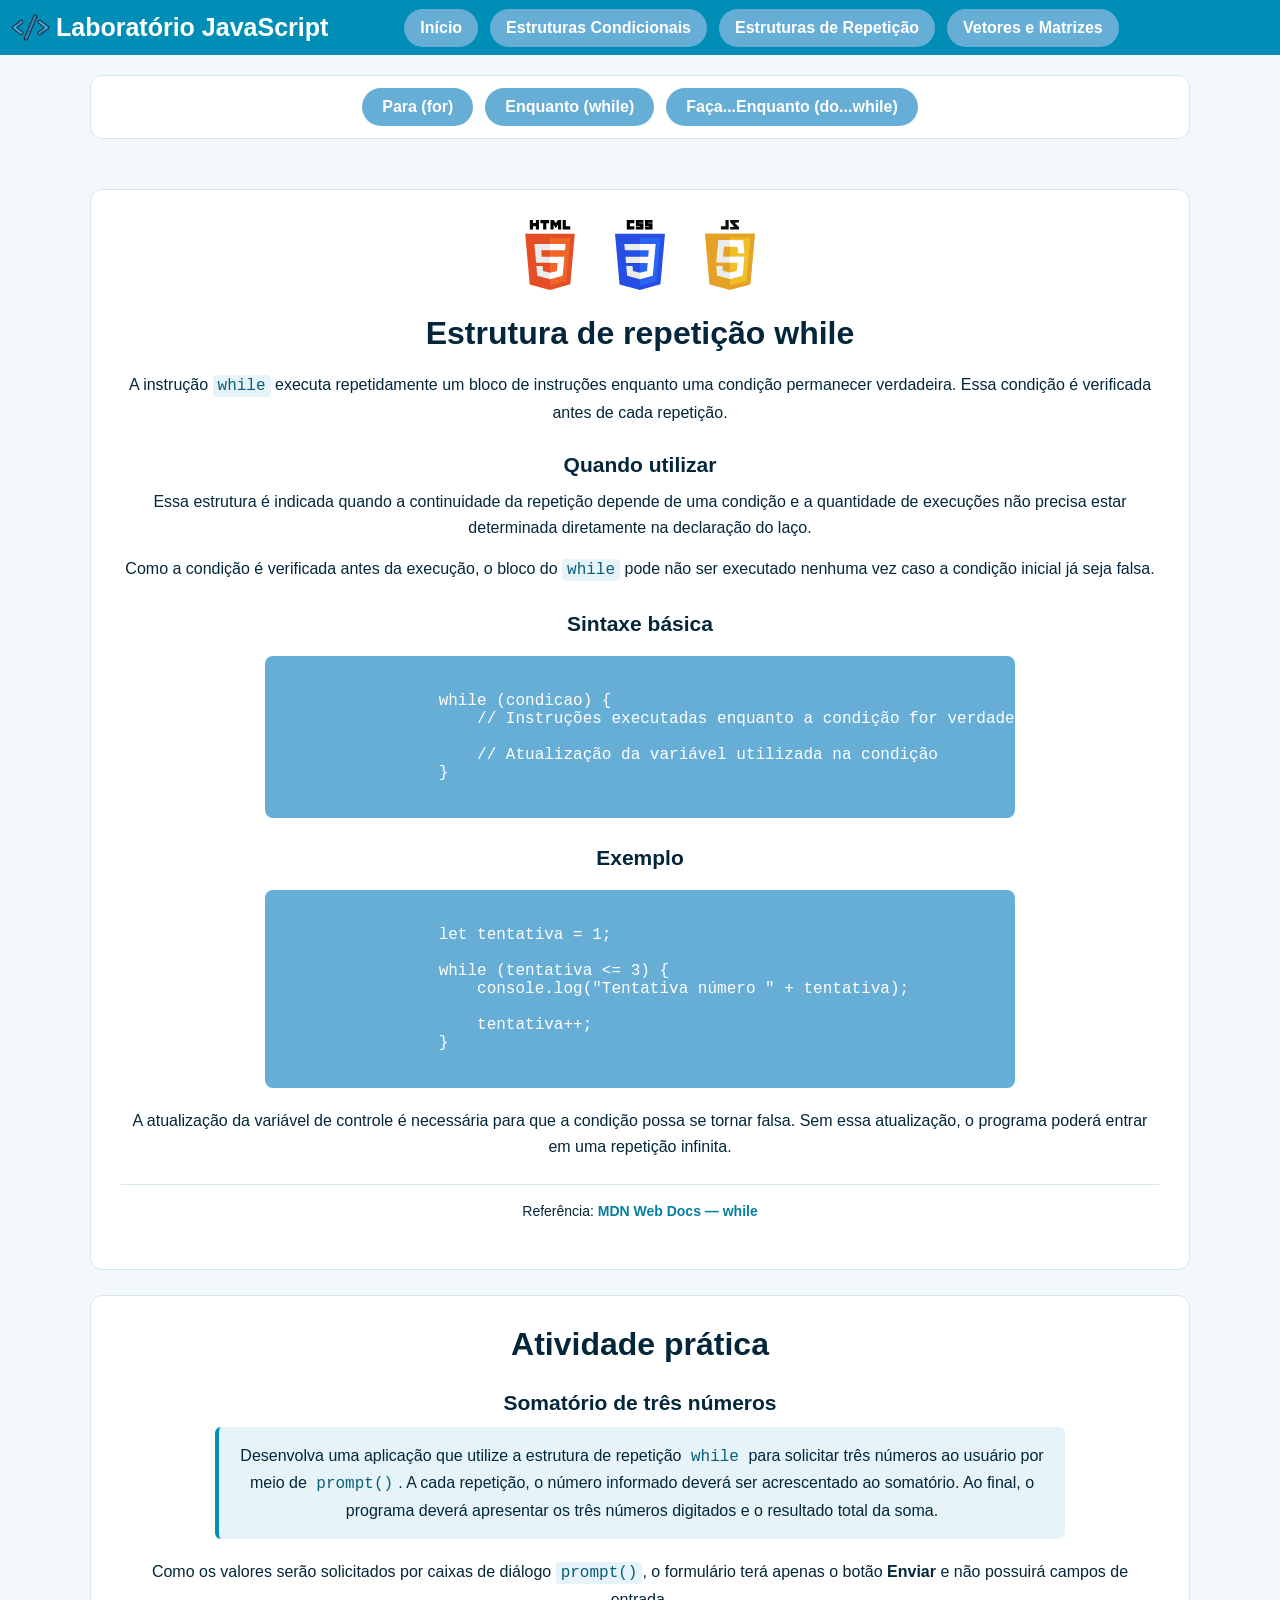
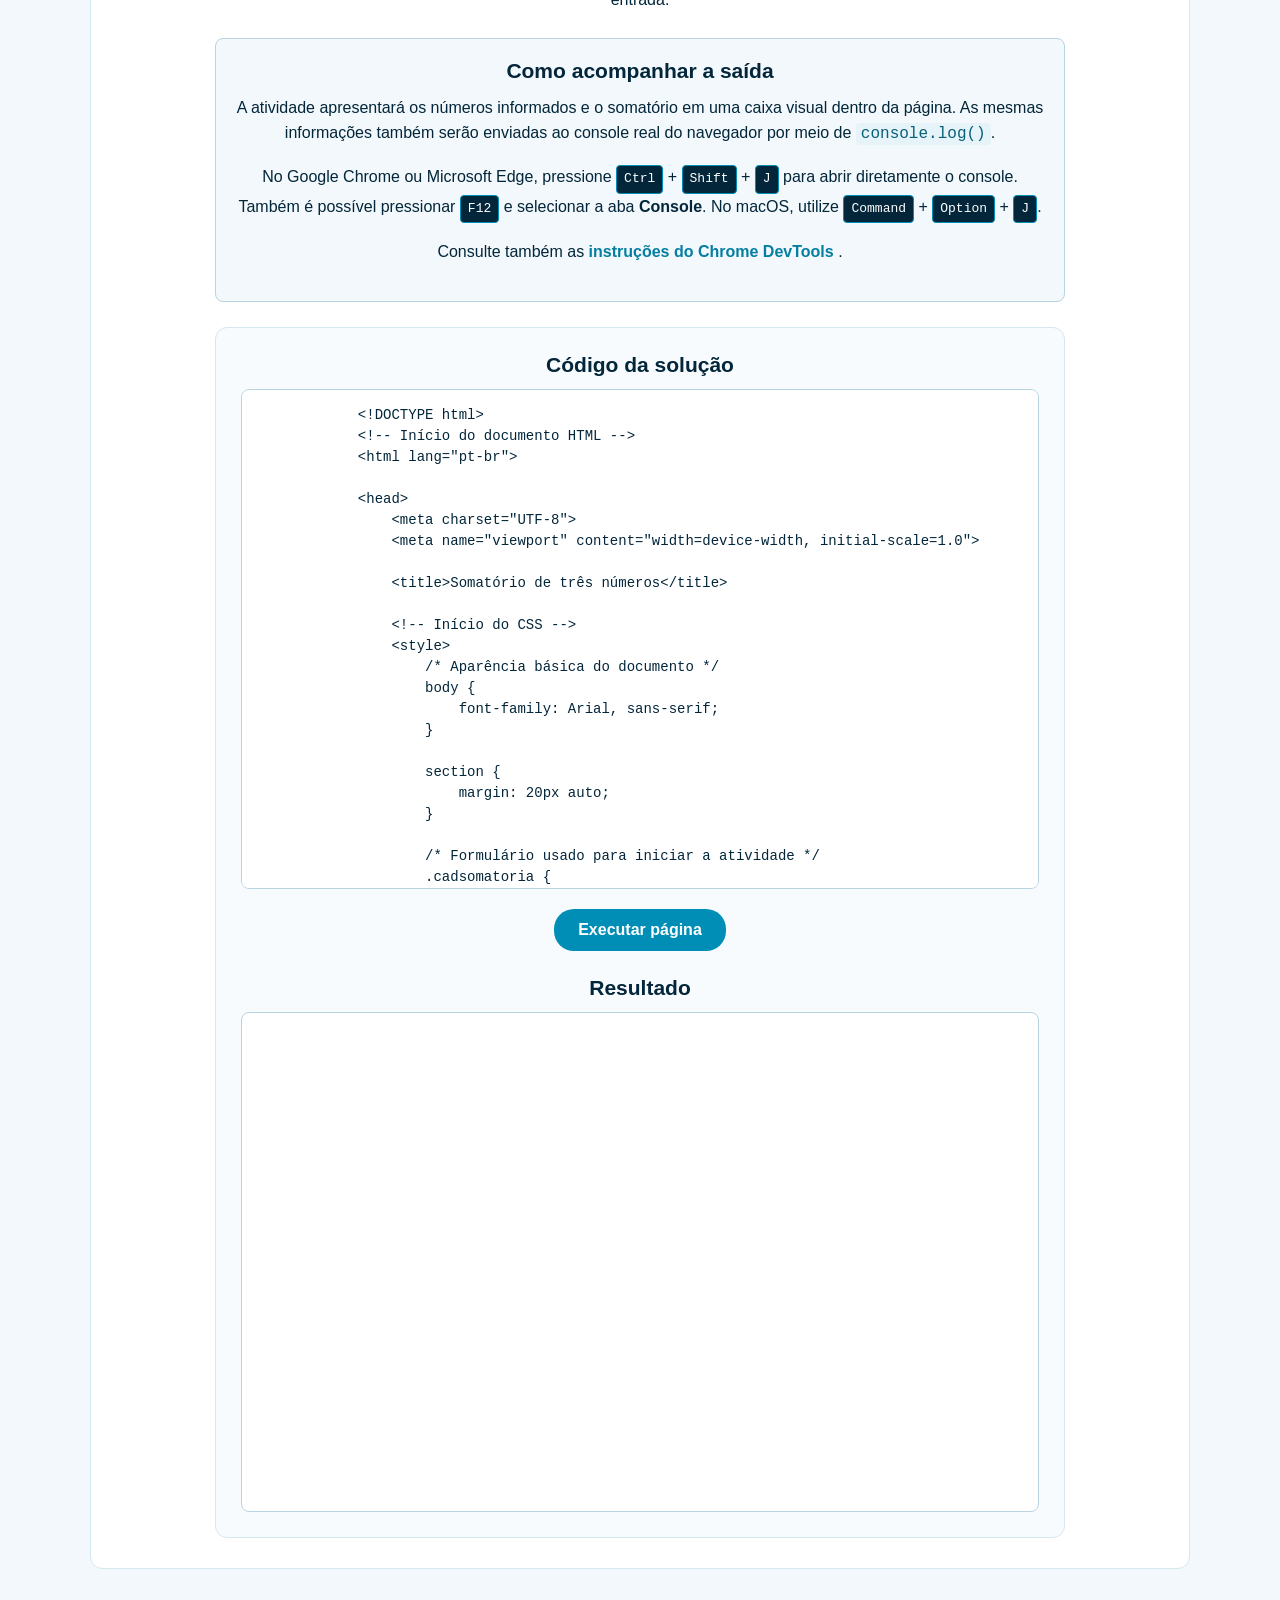
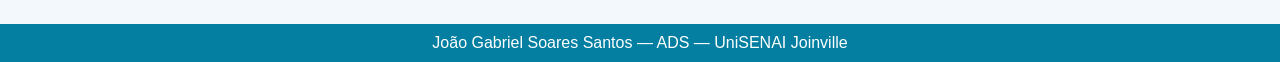
<file: pages/repeticao/while.html>
<!DOCTYPE html>
<html lang="pt-br">

<head>
    <meta charset="UTF-8">
    <meta name="viewport" content="width=device-width, initial-scale=1.0">

    <title>while - Laboratório JavaScript</title>

    <link rel="stylesheet" type="text/css" href="../../css/style.css">
</head>

<body>
    <header>
        <img src="../../img/logo.png" alt="Logo do Laboratório JavaScript">
        <h1>Laboratório JavaScript</h1>

        <nav class="menu-principal" aria-label="Navegação principal">
            <a class="opcao" href="../../index.html">Início</a>
            <a class="opcao" href="../condicionais/estruturas-condicionais.html">Estruturas Condicionais</a>
            <a class="opcao" href="../repeticao/estruturas-de-repeticao.html">Estruturas de Repetição</a>
            <a class="opcao" href="../arrays/arrays.html">Vetores e Matrizes</a>
        </nav>
    </header>

    <nav class="menu-conteudos" aria-label="Conteúdos de estruturas de repetição">
        <a class="opcao-conteudo" href="for.html">Para (for)</a>
        <a class="opcao-conteudo" href="while.html">Enquanto (while)</a>
        <a class="opcao-conteudo" href="do-while.html">Faça...Enquanto (do...while)</a>
    </nav>

    <main>
        <section class="explicacao-estrutura">
            <div class="tecnologias-pagina">
                <img src="../../img/html5.svg" alt="HTML5">
                <img src="../../img/css3.svg" alt="CSS3">
                <img src="../../img/javascript.svg" alt="JavaScript">
            </div>

            <h2>Estrutura de repetição while</h2>

            <p>
                A instrução <code>while</code> executa repetidamente um bloco
                de instruções enquanto uma condição permanecer verdadeira.
                Essa condição é verificada antes de cada repetição.
            </p>

            <h3>Quando utilizar</h3>

            <p>
                Essa estrutura é indicada quando a continuidade da repetição
                depende de uma condição e a quantidade de execuções não precisa
                estar determinada diretamente na declaração do laço.
            </p>

            <p>
                Como a condição é verificada antes da execução, o bloco do
                <code>while</code> pode não ser executado nenhuma vez caso a
                condição inicial já seja falsa.
            </p>

            <h3>Sintaxe básica</h3>

            <pre><code>
                while (condicao) {
                    // Instruções executadas enquanto a condição for verdadeira

                    // Atualização da variável utilizada na condição
                }
            </code></pre>

            <h3>Exemplo</h3>

            <pre><code>
                let tentativa = 1;

                while (tentativa &lt;= 3) {
                    console.log("Tentativa número " + tentativa);

                    tentativa++;
                }
            </code></pre>

            <p>
                A atualização da variável de controle é necessária para que a
                condição possa se tornar falsa. Sem essa atualização, o programa
                poderá entrar em uma repetição infinita.
            </p>

            <p class="fonte-conteudo">
                Referência:
                <a
                    href="https://developer.mozilla.org/pt-BR/docs/Web/JavaScript/Reference/Statements/while"
                    target="_blank" rel="noopener noreferrer"> MDN Web Docs — while
                </a>
            </p>
        </section>

        <section class="atividade-estrutura">
            <h2>Atividade prática</h2>
            <h3>Somatório de três números</h3>

            <p class="enunciado-atividade">
                Desenvolva uma aplicação que utilize a estrutura de repetição
                <code>while</code> para solicitar três números ao usuário por
                meio de <code>prompt()</code>. A cada repetição, o número
                informado deverá ser acrescentado ao somatório. Ao final, o
                programa deverá apresentar os três números digitados e o
                resultado total da soma.
            </p>

            <p>
                Como os valores serão solicitados por caixas de diálogo
                <code>prompt()</code>, o formulário terá apenas o botão
                <strong>Enviar</strong> e não possuirá campos de entrada.
            </p>

            <div class="orientacao-console">
                <h3>Como acompanhar a saída</h3>

                <p>
                    A atividade apresentará os números informados e o somatório
                    em uma caixa visual dentro da página. As mesmas informações
                    também serão enviadas ao console real do navegador por meio
                    de <code>console.log()</code>.
                </p>

                <p>
                    No Google Chrome ou Microsoft Edge, pressione
                    <kbd>Ctrl</kbd> + <kbd>Shift</kbd> + <kbd>J</kbd>
                    para abrir diretamente o console. Também é possível pressionar
                    <kbd>F12</kbd> e selecionar a aba <strong>Console</strong>.
                    No macOS, utilize
                    <kbd>Command</kbd> + <kbd>Option</kbd> + <kbd>J</kbd>.
                </p>

                <p>
                    Consulte também as
                    <a
                        href="https://developer.chrome.com/docs/devtools/open/" target="_blank"
                        rel="noopener noreferrer"> instruções do Chrome DevTools
                    </a>.
                </p>
            </div>

            <div class="testador-atividade">
                <h3>Código da solução</h3>

                <textarea readonly id="codigo-while" name="fonte">
            <!DOCTYPE html>
            <!-- Início do documento HTML -->
            <html lang="pt-br">

            <head>
                <meta charset="UTF-8">
                <meta name="viewport" content="width=device-width, initial-scale=1.0">

                <title>Somatório de três números</title>

                <!-- Início do CSS -->
                <style>
                    /* Aparência básica do documento */
                    body {
                        font-family: Arial, sans-serif;
                    }

                    section {
                        margin: 20px auto;
                    }

                    /* Formulário usado para iniciar a atividade */
                    .cadsomatoria {
                        width: 300px;
                        margin: 0 auto 10px;
                        font-weight: bold;
                    }

                    .cadsomatoria button {
                        display: block;
                        width: 40%;
                        margin: 0 auto;
                        background-color: #b1ccf5;
                        font-weight: bold;
                        font-size: 16px;
                    }

                    h2 {
                        margin-top: 0;
                        margin-bottom: 10px;
                        text-align: center;
                        font-size: 50px;
                    }

                    /* Título e caixa que reproduzem visualmente a saída do console */
                    .titulo-console {
                        margin-bottom: 8px;
                        text-align: center;
                    }

                    .console-saida {
                        box-sizing: border-box;
                        width: 90%;
                        max-width: 650px;
                        min-height: 80px;
                        margin: 20px auto;
                        padding: 10px;
                        overflow-wrap: anywhere;
                        color: #f5f5f5;
                        background-color: #1e1e1e;
                        border-radius: 4px;
                        font-family: Consolas, "Courier New", monospace;
                        line-height: 1.5;
                        white-space: pre-wrap;
                    }
                </style>
                <!-- Fim do CSS -->
            </head>

            <!-- Início do conteúdo HTML -->
            <body>

                <section>
                    <h2>Somatório de três números</h2>

                    <form
                        name="frmsomatoria"
                        action="#"
                        method="get"
                        onsubmit="return validaFormulario()">

                        <fieldset class="cadsomatoria">
                            <legend>Executar somatório</legend>

                            <br><br>

                            <button type="submit">Enviar</button>
                        </fieldset>
                    </form>

                    <h3 class="titulo-console">Saída do console</h3>

                    <pre
                        id="console-saida"
                        class="console-saida">A saída aparecerá aqui.</pre>
                </section>

                <!-- Fim do conteúdo HTML -->

                <!-- Início do JavaScript -->
                <script type="text/javascript">
                    function validaFormulario() {
                        // Referência da caixa que receberá a saída da atividade.
                        let consoleSaida = document.getElementById("console-saida");

                        consoleSaida.textContent = "";

                        // Estado inicial: contador, soma e registro dos números digitados.
                        let conta = 1;
                        let somatoria = 0;
                        let numero;
                        let numerosDigitados = "";

                        // Entrada e processamento: solicita três números e acumula cada valor.
                        while (conta <= 3) {
                            numero = parseFloat(prompt("Digite o " + conta + "º número:"));

                            let mensagemNumero = "O " + conta + "º número informado foi " + numero + ".";

                            console.log(mensagemNumero);
                            consoleSaida.textContent += mensagemNumero + "\n";

                            somatoria += numero;
                            numerosDigitados += numero + " ";

                            conta++;
                        }

                        // Saída: prepara os números coletados e o resultado da soma.
                        let mensagemNumeros = "Os números digitados foram: " + numerosDigitados;
                        let mensagemSomatoria = "A somatória dos números é: " + somatoria + ".";

                        console.log(mensagemNumeros);
                        console.log(mensagemSomatoria);

                        consoleSaida.textContent += "\n" + mensagemNumeros + "\n" + mensagemSomatoria;

                        alert(mensagemNumeros + "\n" + mensagemSomatoria);

                        return false;
                    }
                </script>
                <!-- Fim do JavaScript -->

            </body>

            </html>
                </textarea>

                <button
                    type="button"
                    onclick="document.getElementById('resultado-while').srcdoc =
                            document.getElementById('codigo-while').value;">
                    Executar página
                </button>

                <h3>Resultado</h3>

                <iframe
                    id="resultado-while"
                    title="Resultado da atividade de somatório de três números"
                    sandbox="allow-scripts allow-forms allow-modals">
                </iframe>
            </div>
        </section>
    </main>

    <footer>João Gabriel Soares Santos — ADS — UniSENAI Joinville</footer>

</body>

</html>
</file>
<file: css/style.css>
@charset "UTF-8";

/* Configurações globais */

* {
    box-sizing: border-box;
}

body {
    min-height: 100vh;
    margin: 0;
    display: flex;
    flex-direction: column;
    font-family: "Century Gothic", Arial, sans-serif;
    color: #03263a;
    background-color: #f2f8fb;
}


/* Cabeçalho */

header {
    display: flex;
    align-items: center;
    padding: 5px 0 5px 8px;
    background-color: #008eb6;
}

header img {
    width: 45px;
    height: 45px;
    object-fit: contain;
}

header h1 {
    margin: 0 0 0 3px;
    color: #ffffff;
    font-size: 25px;
}


/* Navegação principal */

.menu-principal {
    display: flex;
    align-items: center;
    gap: 12px;
    margin-left: 56px;
    padding: 0 20px;
}

.menu-principal .opcao {
    display: block;
    padding: 10px 16px;
    color: #ffffff;
    background-color: #67aed6;
    border-radius: 20px;
    font-weight: bold;
    text-align: center;
    text-decoration: none;
    white-space: nowrap;
}

.menu-principal .opcao:hover {
    background-color: #203c5f;
}


/* Navegação entre os conteúdos de cada categoria */

.menu-conteudos {
    width: 90%;
    max-width: 1100px;
    margin: 20px auto;
    padding: 12px 20px;
    display: flex;
    justify-content: center;
    align-items: center;
    gap: 12px;
    background-color: #ffffff;
    border: 1px solid #d5e7ef;
    border-radius: 12px;
}

.menu-conteudos .opcao-conteudo {
    display: block;
    padding: 10px 20px;
    color: #ffffff;
    background-color: #67aed6;
    border-radius: 20px;
    font-weight: bold;
    text-decoration: none;
}

.menu-conteudos .opcao-conteudo:hover {
    background-color: #203c5f;
}


/* Conteúdo principal */

main {
    width: 90%;
    max-width: 1100px;
    margin: 30px auto;
    text-align: center;
}

section {
    margin-bottom: 25px;
    padding: 30px;
    background-color: #ffffff;
    border: 1px solid #d5e7ef;
    border-radius: 12px;
}


/* Títulos, textos e listas */

h2 {
    margin-top: 0;
    margin-bottom: 20px;
    color: #03263a;
    font-size: 32px;
    text-align: center;
}

h3 {
    margin-top: 28px;
    margin-bottom: 12px;
    color: #03263a;
    font-size: 21px;
}

main p {
    margin-top: 0;
    margin-bottom: 16px;
    line-height: 1.6;
}

main ul,
main ol {
    padding-left: 0;
    list-style-position: inside;
    text-align: center;
}

main li {
    margin-bottom: 8px;
    line-height: 1.5;
}


/* Links presentes no conteúdo */

main a {
    color: #047fa1;
    font-weight: bold;
    text-decoration: none;
}

main a:hover {
    color: #203c5f;
    text-decoration: underline;
}


/* Blocos de sintaxe e exemplos */

main pre {
    width: 90%;
    max-width: 750px;
    margin: 20px auto;
    padding: 18px 20px;
    overflow-x: auto;
    color: #ffffff;
    background-color: #67aed6;
    border-radius: 8px;
    text-align: left;
}

main code {
    padding: 2px 5px;
    color: #075f7a;
    background-color: #e6f3f8;
    border-radius: 4px;
    font-family: Consolas, "Courier New", monospace;
}

main pre code {
    padding: 0;
    color: #ffffff;
    background-color: transparent;
    border-radius: 0;
}


/* Ícones das tecnologias */

.tecnologias-pagina {
    margin-bottom: 25px;
    display: flex;
    justify-content: center;
    align-items: center;
    flex-wrap: wrap;
    gap: 20px;
}

.tecnologias-pagina img {
    width: 70px;
    height: 70px;
    object-fit: contain;
}


/* Blocos da atividade prática */

.testador-atividade,
.enunciado-atividade,
.orientacao-console {
    width: 90%;
    max-width: 850px;
}

.enunciado-atividade {
    margin: 0 auto 20px;
    padding: 16px 18px;
    background-color: #e6f3f8;
    border-left: 4px solid #008eb6;
    border-radius: 6px;
    line-height: 1.6;
}

.orientacao-console {
    margin: 25px auto;
    padding: 20px;
    background-color: #f2f8fb;
    border: 1px solid #b8d4e0;
    border-radius: 8px;
}

.orientacao-console h3 {
    margin-top: 0;
}


/* Testador da atividade */

.testador-atividade {
    margin: 25px auto 0;
    padding: 25px;
    background-color: #f8fbfd;
    border: 1px solid #d5e7ef;
    border-radius: 12px;
}

.testador-atividade h3 {
    margin: 25px 0 12px;
    text-align: center;
}

.testador-atividade h3:first-child {
    margin-top: 0;
}

.testador-atividade textarea,
.testador-atividade iframe {
    display: block;
    width: 100%;
    height: 500px;
    margin: 0 auto;
    background-color: #ffffff;
    border: 1px solid #b8d4e0;
    border-radius: 8px;
}

.testador-atividade textarea {
    padding: 15px;
    overflow-y: auto;
    color: #03263a;
    font-family: Consolas, "Courier New", monospace;
    font-size: 14px;
    line-height: 1.5;
    resize: none;
    scrollbar-width: thin;
    scrollbar-color: #8399b3 #ffffff;
}

.testador-atividade > button {
    display: block;
    margin: 20px auto 0;
    padding: 12px 24px;
    color: #ffffff;
    background-color: #008eb6;
    border: none;
    border-radius: 20px;
    font-family: inherit;
    font-size: 16px;
    font-weight: bold;
    cursor: pointer;
}

.testador-atividade > button:hover {
    background-color: #203c5f;
}


/* Elementos auxiliares */

.fonte-conteudo {
    margin-top: 25px;
    padding-top: 15px;
    border-top: 1px solid #d5e7ef;
    font-size: 14px;
}

kbd {
    display: inline-block;
    padding: 3px 7px;
    color: #ffffff;
    background-color: #03263a;
    border: 1px solid #008eb6;
    border-radius: 4px;
    font-family: Consolas, "Courier New", monospace;
    font-size: 13px;
}


/* Rodapé */

footer {
    width: 100%;
    margin-top: auto;
    padding: 10px 20px;
    color: #ffffff;
    background-color: #047fa1;
    text-align: center;
}

/* Ajustes para telas menores */

@media (max-width: 800px) {
    header {
        justify-content: center;
        flex-wrap: wrap;
        gap: 8px;
        padding: 10px;
    }

    .menu-principal {
        width: 100%;
        margin-left: 0;
        padding: 5px 0 0;
        justify-content: center;
        flex-wrap: wrap;
    }

    .menu-conteudos {
        flex-wrap: wrap;
    }

    main {
        width: 95%;
    }

    section {
        padding: 20px 15px;
    }

    .testador-atividade,
    .enunciado-atividade,
    .orientacao-console {
        width: 100%;
    }
}
</file>
